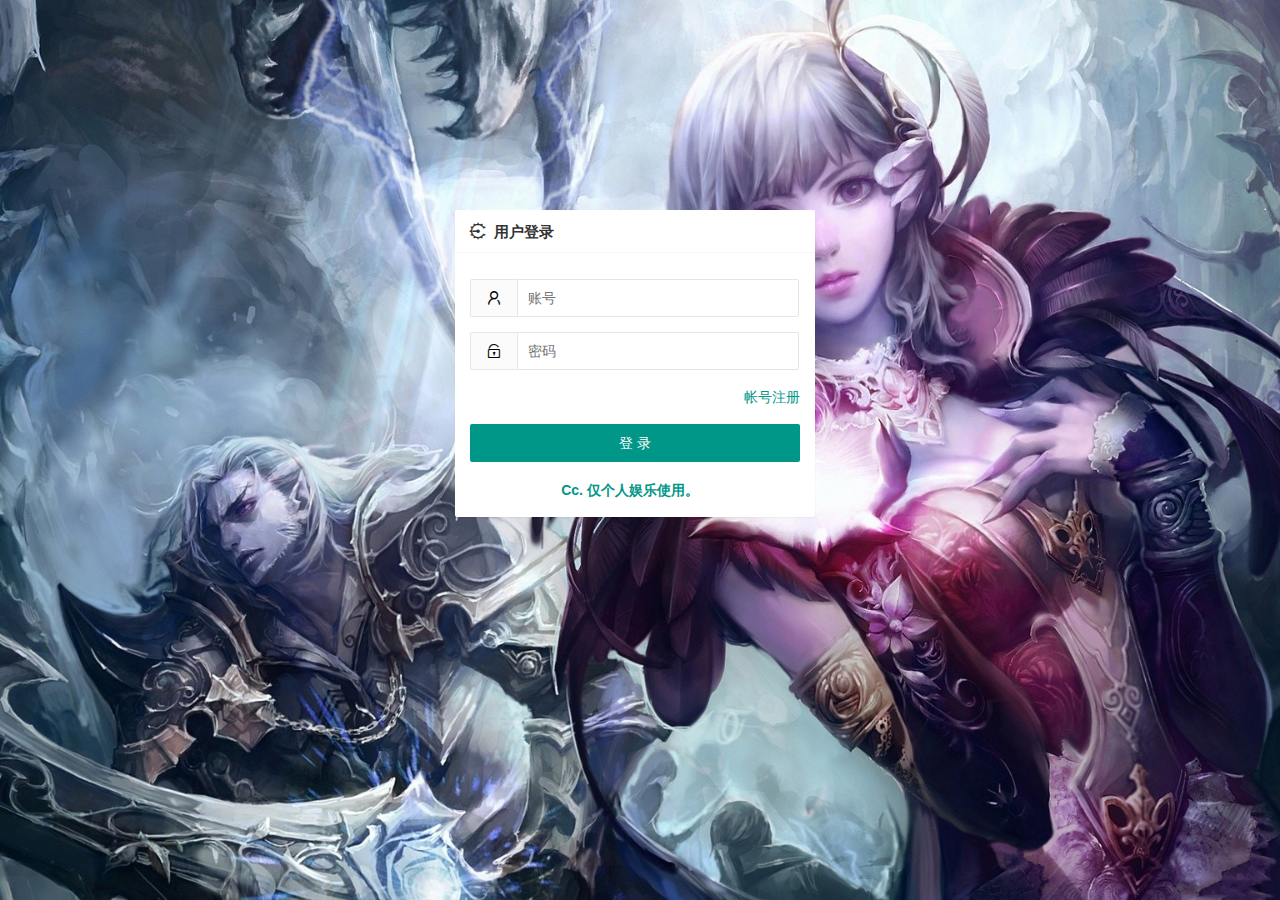
<file: src/main/resources/templates/login.html>
<!DOCTYPE html>
<html  xmlns:th="http://www.thymeleaf.org">
<head>
    <meta charset="utf-8"/>
    <meta http-equiv="X-UA-Compatible" content="IE=edge,chrome=1">
    <meta name="viewport" content="width=device-width, initial-scale=1, maximum-scale=1">
    <title>登录</title>
    <link rel="stylesheet" href="../static/assets/libs/layui/css/layui.css"/>
    <link rel="stylesheet" href="../static/assets/css/login.css?v=315">
    <link rel="stylesheet" href="../static/assets/module/admin.css?v=315">

    <script>
        if (window !== top) {
            top.location.replace(location.href);
        }
    </script>
    <style type="text/css">
        .top_header {
            height: 50%;
            background-repeat: no-repeat;

        }
    </style>
</head>
<body>
<div class="login-wrapper">
    <div style="height: 100px">

    </div>
    <div class="login-body" >
        <div class="layui-card">
            <div class="layui-card-header">
                    <i class="layui-icon layui-icon-engine" ></i>&nbsp;&nbsp;用户登录
            </div>
            <br>
            <form class="layui-card-body layui-form layui-form-pane" >
                <div class="layui-form-item">
                    <label class="layui-form-label"><i class="layui-icon layui-icon-username"></i></label>
                    <div class="layui-input-block">
                        <input name="email" type="text" placeholder="账号" class="layui-input"
                               lay-verType="tips" lay-verify="required" required/>
                    </div>
                </div>
                <div class="layui-form-item">
                    <label class="layui-form-label"><i class="layui-icon layui-icon-password"></i></label>
                    <div class="layui-input-block">
                        <input name="password" type="password" placeholder="密码" class="layui-input"
                               lay-verType="tips" lay-verify="required" required/>
                    </div>
                </div>

                <div class="layui-form-item">
                    <a id="registerUser" href="javascript:;" class="layui-link pull-right">帐号注册</a>
<!--                    <a href="javascript:;" class="layui-link pull-right">忘记密码？</a>-->
                </div>
                <div class="layui-form-item">
                    <button lay-filter="login-submit" class="layui-btn layui-btn-fluid" lay-submit>登 录</button>
                </div>
                <div class="layui-form-item login-other" style="height: 15px;text-align: center">
                    <p ><span style="font-weight: bold;color: #009688">Cc.  仅个人娱乐使用。</span></p>
                </div>
            </form>
        </div>
    </div>

    <div class="login-footer">
        <p>

        </p>
    </div>
</div>

<!-- js部分 -->
<script type="text/javascript" src="../static/assets/libs/layui/layui.js"></script>
<script type="text/javascript" src="../static/assets/js/common.js?v=315"></script>
<script>
    layui.use(['layer', 'form','admin','notice'], function () {
        var $ = layui.jquery;
        var layer = layui.layer;
        var form = layui.form;
        var notice = layui.notice;
        var admin = layui.admin;


        // 表单弹窗
        $('#registerUser').click(function () {
            parent.layui.admin.open({
                id: 'register',
                type: 2,
                title: '注册',
                shade: 0,
                area: ['360px', '287px'],
                content: getProjectUrl() + 'page/login/register.html'
            });
        });


        // 表单提交
        form.on('submit(login-submit)', function (obj) {
            // layer.msg(JSON.stringify(obj.field), {icon: 1,});
            $('login-submit').attr('disabled', 'true');
            admin.req('/login', {
                email: obj.field.email,
                password: obj.field.password
            }, function (res) {
                // alert(res.data + '-' + res.msg);
                if (res.code === SUCCESS_CODE) {
                    noticeSuccess(res.msg);
                    window.location.replace("/index");
                }  else {
                    $('login-submit').attr('disabled', 'false');
                    noticeError(res.msg);
                }
            }, 'post');
            return false;
        });

    });
</script>
</body>
</html>
</file>
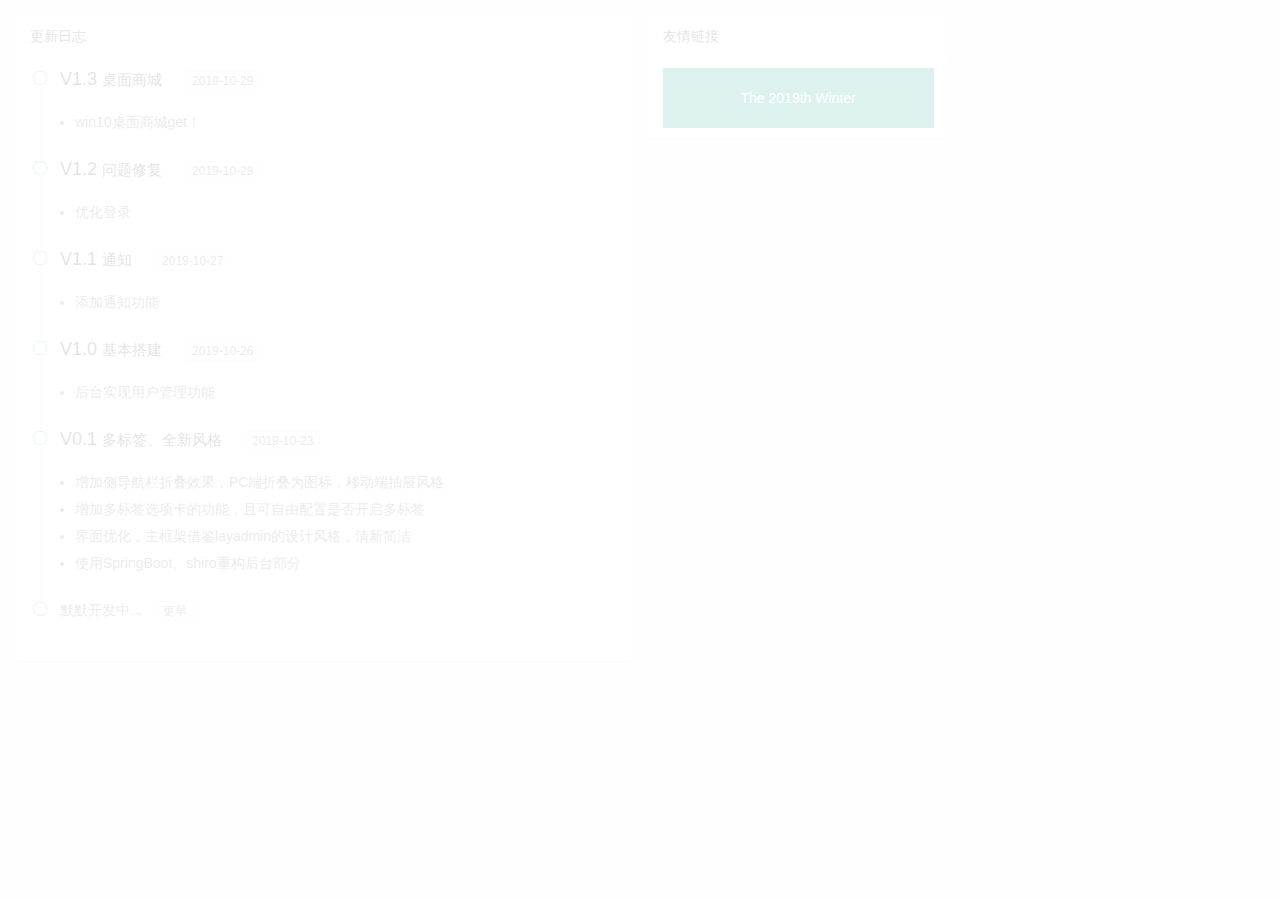
<file: src/main/resources/templates/welcome.html>
<!DOCTYPE html>
<html>
<head>
    <meta charset="utf-8"/>
    <meta http-equiv="X-UA-Compatible" content="IE=edge,chrome=1">
    <meta name="viewport" content="width=device-width, initial-scale=1, maximum-scale=1">
    <title>EasyWeb后台开发框架</title>
    <link rel="stylesheet" href="../static/assets/libs/layui/css/layui.css"/>
    <link rel="stylesheet" href="../static/assets/module/admin.css?v=315"/>

    <style>
        /** 卡片轮播图样式 */
        .admin-carousel .layui-carousel-ind {
            position: absolute;
            top: -41px;
            text-align: right;
        }

        .admin-carousel .layui-carousel-ind ul {
            background: 0 0;
        }

        .admin-carousel .layui-carousel-ind li {
            background-color: #e2e2e2;
        }

        .admin-carousel .layui-carousel-ind li.layui-this {
            background-color: #999;
        }

        /** 广告位轮播图 */
        .admin-news .layui-carousel-ind {
            height: 45px;
        }

        .admin-news a {
            display: block;
            line-height: 60px;
            text-align: center;
        }

    </style>
</head>

<body>

<!-- 加载动画 -->
<div class="page-loading">
    <div class="ball-loader">
        <span></span><span></span><span></span><span></span>
    </div>
</div>

<!-- 正文开始 -->
<div class="layui-fluid">

    <div class="layui-row layui-col-space15">
        <div class="layui-col-lg6 layui-col-md9">
            <div class="layui-card">
                <div class="layui-card-header">更新日志</div>
                <div class="layui-card-body">
                    <ul class="layui-timeline">
                        <li class="layui-timeline-item">
                            <i class="layui-icon layui-timeline-axis">&#xe63f;</i>
                            <div class="layui-timeline-content layui-text">
                                <h3 class="layui-timeline-title">
                                    V1.3
                                    <small>桌面商城</small>&emsp;
                                    <span class="layui-badge-rim">2019-10-29</span>
                                </h3>
                                <ul>
                                    <li>win10桌面商城get！</li>
                                </ul>
                            </div>
                        </li>
                        <li class="layui-timeline-item">
                            <i class="layui-icon layui-timeline-axis">&#xe63f;</i>
                            <div class="layui-timeline-content layui-text">
                                <h3 class="layui-timeline-title">
                                    V1.2
                                    <small>问题修复</small>&emsp;
                                    <span class="layui-badge-rim">2019-10-28</span>
                                </h3>
                                <ul>
                                    <li>优化登录</li>
                                </ul>
                            </div>
                        </li>
                        <li class="layui-timeline-item">
                            <i class="layui-icon layui-timeline-axis">&#xe63f;</i>
                            <div class="layui-timeline-content layui-text">
                                <h3 class="layui-timeline-title">
                                    V1.1
                                    <small>通知</small>&emsp;
                                    <span class="layui-badge-rim">2019-10-27</span>
                                </h3>
                                <ul>
                                    <li>添加通知功能</li>
                                </ul>
                            </div>
                        </li>
                        <li class="layui-timeline-item">
                            <i class="layui-icon layui-timeline-axis">&#xe63f;</i>
                            <div class="layui-timeline-content layui-text">
                                <h3 class="layui-timeline-title">
                                    V1.0
                                    <small>基本搭建</small>&emsp;
                                    <span class="layui-badge-rim">2019-10-26</span>
                                </h3>
                                <ul>
                                    <li>后台实现用户管理功能</li>
                                </ul>
                            </div>
                        </li>
                        <li class="layui-timeline-item">
                            <i class="layui-icon layui-timeline-axis">&#xe63f;</i>
                            <div class="layui-timeline-content layui-text">
                                <h3 class="layui-timeline-title">
                                    V0.1
                                    <small>多标签、全新风格</small>&emsp;
                                    <span class="layui-badge-rim">2019-10-23</span>
                                </h3>
                                <ul>
                                    <li>增加侧导航栏折叠效果，PC端折叠为图标，移动端抽屉风格</li>
                                    <li>增加多标签选项卡的功能，且可自由配置是否开启多标签</li>
                                    <li>界面优化，主框架借鉴layadmin的设计风格，清新简洁</li>
                                    <li>使用SpringBoot、shiro重构后台部分</li>
                                </ul>
                            </div>
                        </li>
                        <li class="layui-timeline-item">
                            <i class="layui-icon layui-timeline-axis">&#xe63f;</i>
                            <div class="layui-timeline-content layui-text">
                                <div class="layui-timeline-title">
                                    默默开发中...&emsp;<span class="layui-badge-rim">更早</span>
                                </div>
                            </div>
                        </li>
                    </ul>
                </div>
            </div>
        </div>

        <div class="layui-col-lg3 layui-col-md3">
            <div class="layui-card">
                <div class="layui-card-header">友情链接</div>
                <div class="layui-card-body">
                    <div class="layui-carousel admin-carousel admin-news">
                        <div carousel-item>
                            <div>
                                <a href="https://wzmoe.com" target="_blank" class="layui-bg-green">
                                    The 2019th Winter
                                </a>
                            </div>
                        </div>
                    </div>
                </div>
            </div>
        </div>
    </div>
</div>

<!-- js部分 -->
<script type="text/javascript" src="../static/assets/libs/layui/layui.js"></script>
<script type="text/javascript" src="../static/assets/js/common.js?v=315"></script>
<script>
    layui.use(['layer', 'carousel'], function () {
        var $ = layui.jquery;
        var layer = layui.layer;
        var carousel = layui.carousel;
        var device = layui.device;

        // 渲染轮播
        carousel.render({
            elem: '.layui-carousel',
            width: '100%',
            height: '60px',
            arrow: 'none',
            autoplay: true,
            trigger: device.ios || device.android ? 'click' : 'hover',
            anim: 'fade'
        });
    });
</script>
</body>

</html>
</file>
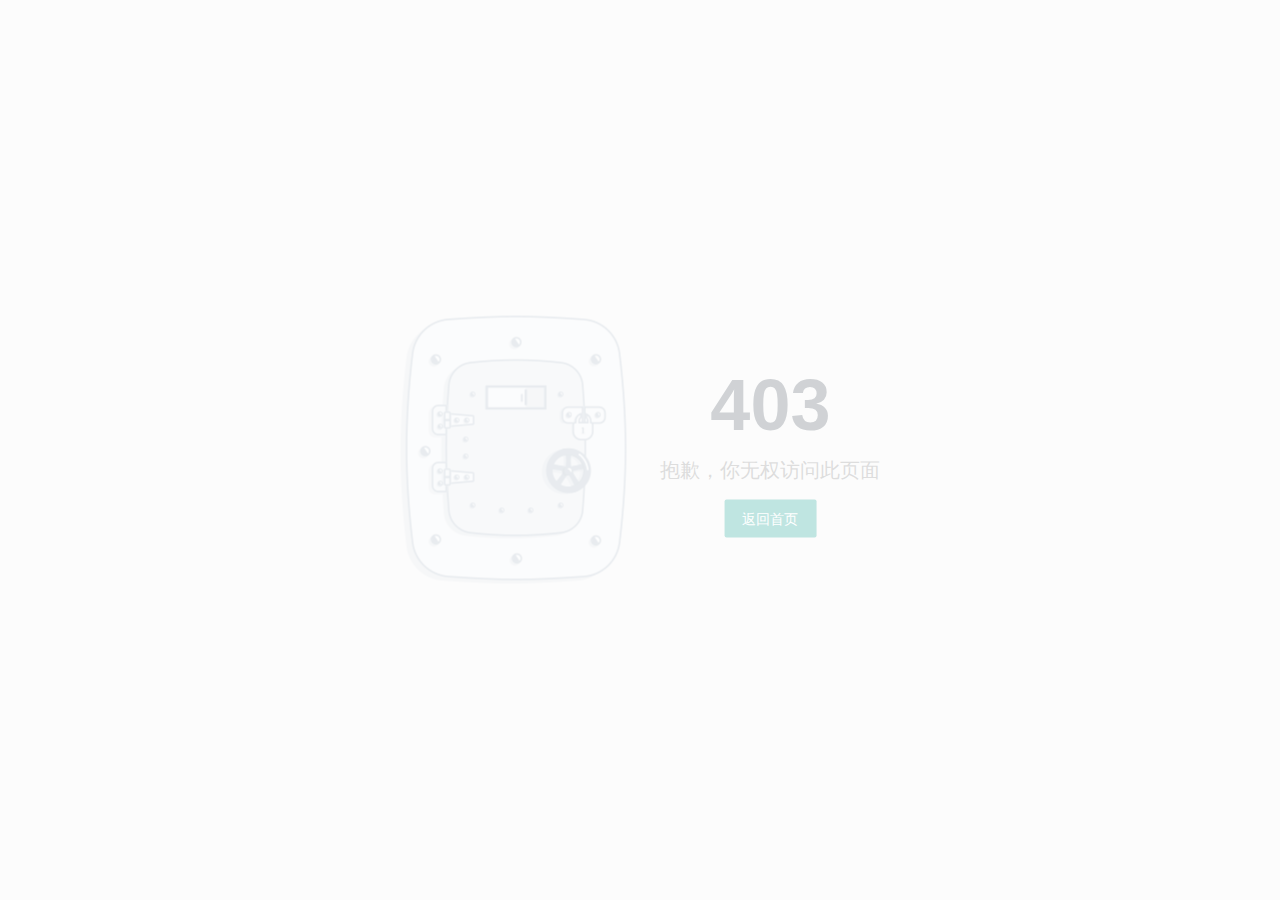
<file: src/main/resources/templates/error/error-403.html>
<!DOCTYPE html>
<html>
<head>
    <meta charset="utf-8"/>
    <meta http-equiv="X-UA-Compatible" content="IE=edge,chrome=1">
    <meta name="viewport" content="width=device-width, initial-scale=1, maximum-scale=1">
    <title>403</title>
    <link rel="stylesheet" href="../../static/assets/libs/layui/css/layui.css"/>
    <link rel="stylesheet" href="../../static/assets/module/admin.css?v=315"/>
    <link rel="stylesheet" href="../../static/assets/css/error-page.css"/>

</head>
<body>

<!-- 加载动画 -->
<div class="page-loading">
    <div class="ball-loader">
        <span></span><span></span><span></span><span></span>
    </div>
</div>

<!-- 正文开始 -->
<div class="error-page">
    <img class="error-page-img" src="../../static/assets/images/ic_403.png">
    <div class="error-page-info">
        <h1>403</h1>
        <div class="error-page-info-desc">抱歉，你无权访问此页面</div>
        <div>
            <button ew-href="/welcome" class="layui-btn">返回首页</button>
        </div>
    </div>
</div>

<!-- js部分 -->
<script type="text/javascript" src="../../static/assets/libs/layui/layui.js"></script>
<script type="text/javascript" src="../../static/assets/js/common.js?v=315"></script>
<script>
    layui.use(['admin'], function () {
        var $ = layui.jquery;
        var admin = layui.admin;

    });
</script>
</body>
</html>
</file>
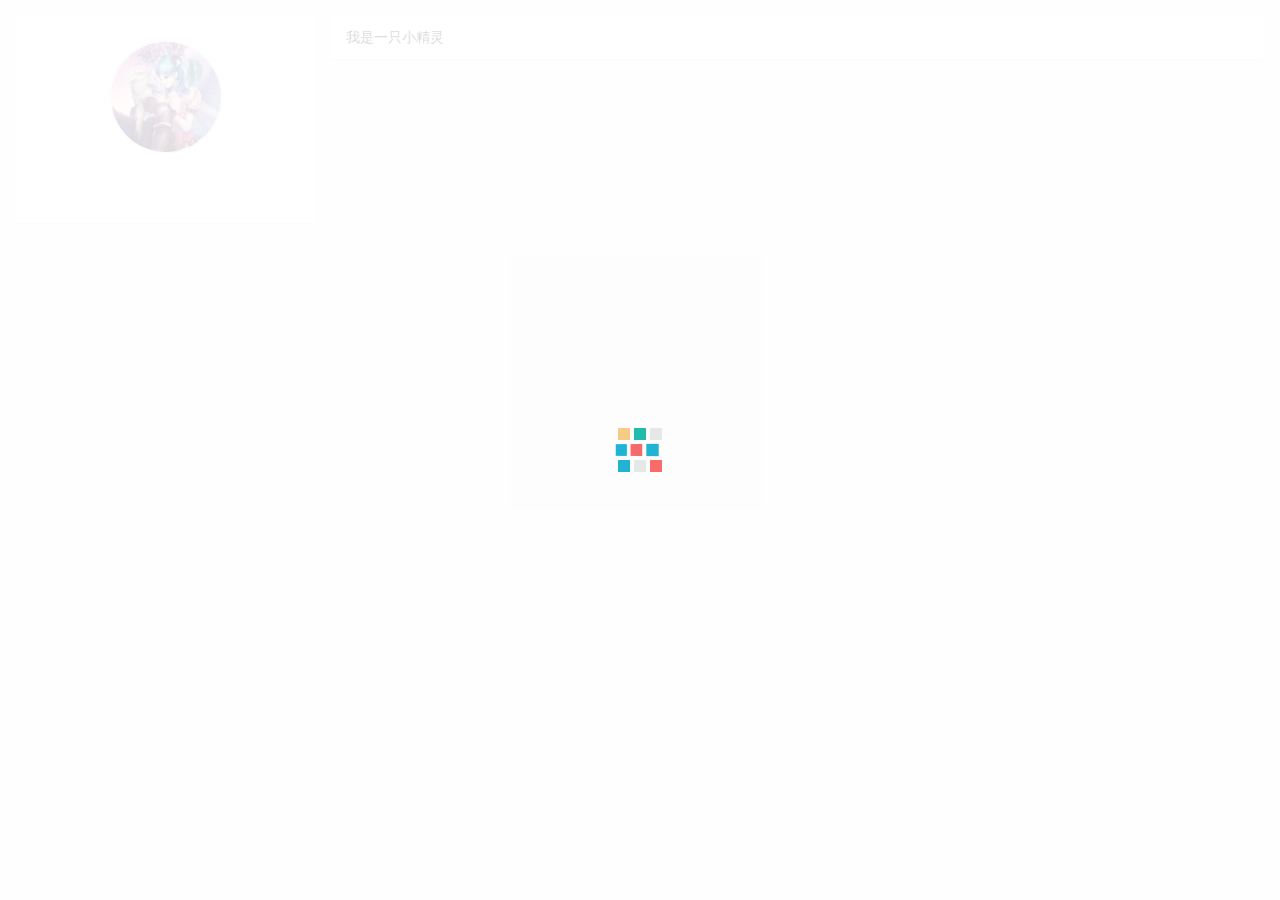
<file: src/main/resources/templates/user/userInfo.html>
<!DOCTYPE html>
<html lang="zh_CN" xmlns:th="http://www.thymeleaf.org"
      xmlns:shiro="http://www.pollix.at/thymeleaf/shiro">
<head>
    <meta charset="utf-8"/>
    <meta http-equiv="X-UA-Compatible" content="IE=edge,chrome=1">
    <meta name="viewport" content="width=device-width, initial-scale=1, maximum-scale=1">
    <title>个人中心</title>
    <link rel="stylesheet" href="../../static/assets/libs/layui/css/layui.css"/>
    <link rel="stylesheet" href="../../static/assets/module/admin.css?v=315"/>

    <style>
        .user-info-head {
            width: 110px;
            height: 110px;
            position: relative;
            display: inline-block;
            border-radius: 50%;
            border: 2px solid #eee;
        }

        .user-info-head:hover:after {
            content: '\e65d';
            position: absolute;
            left: 0;
            right: 0;
            top: 0;
            bottom: 0;
            color: #eee;
            background: rgba(0, 0, 0, 0.5);
            font-family: layui-icon;
            font-size: 24px;
            font-style: normal;
            -webkit-font-smoothing: antialiased;
            -moz-osx-font-smoothing: grayscale;
            cursor: pointer;
            line-height: 110px;
            border-radius: 50%;
        }

        .user-info-head img {
            width: 110px;
            height: 110px;
            border-radius: 50%;
        }

        .info-list-item {
            position: relative;
            padding-bottom: 8px;
        }

        .info-list-item > .layui-icon {
            position: absolute;
        }

        .info-list-item > p {
            padding-left: 30px;
        }

        .dash {
            border-bottom: 1px dashed #ccc;
            margin: 15px 0;
        }

        .bd-list-item {
            padding: 14px 0;
            border-bottom: 1px solid #e8e8e8;
            position: relative;
        }

        .bd-list-item .bd-list-item-img {
            width: 48px;
            height: 48px;
            line-height: 48px;
            margin-right: 12px;
            display: inline-block;
            vertical-align: middle;
        }

        .bd-list-item .bd-list-item-content {
            display: inline-block;
            vertical-align: middle;
        }

        .bd-list-item .bd-list-item-lable {
            margin-bottom: 4px;
            color: #333;
        }

        .bd-list-item .bd-list-item-oper {
            position: absolute;
            right: 0;
            top: 50%;
            text-decoration: none !important;
            cursor: pointer;
            transform: translateY(-50%);
        }

        .user-info-form .layui-form-item {
            margin-bottom: 25px;
        }
    </style>
</head>
<body>

<!-- 加载动画 -->
<div class="page-loading">
    <div class="rubik-loader">
        <span></span><span></span><span></span><span></span>
    </div>
</div>

<!-- 正文开始 -->
<div class="layui-fluid">
    <div class="layui-row layui-col-space15">
        <!-- 左 -->
        <div class="layui-col-sm12 layui-col-md3">
            <div class="layui-card">
                <div class="layui-card-body" style="padding: 25px;">
                    <div class="text-center layui-text">
                        <div class="user-info-head">
                            <img src="../../static/assets/images/logo.png"/>
                        </div>
                        <h2 style="padding-top: 10px;font-weight: bold;color: red" th:text="'email:'+${null==user.getEmail()?0:user.getEmail()}"></h2>
                        <h3 style="padding-top: 10px;font-weight: bold" th:text="${null==user.getNickName()?'':user.getNickName()} "></h3>
                    </div>
                    <br>
                </div>
            </div>
        </div>
        <!-- 右 -->
        <div class="layui-col-sm12 layui-col-md9">
            <div class="layui-card">
                <div class="layui-card-body">
                    我是一只小精灵
                </div>
            </div>
        </div>

    </div>
</div>

<!-- js部分 -->
<script type="text/javascript" src="../../static/assets/libs/layui/layui.js"></script>
<script type="text/javascript" src="../../static/assets/js/common.js?v=315"></script>

<script th:inline="javascript">
    layui.use(['layer', 'form', 'element', 'admin', 'notice'], function () {
        var $ = layui.jquery;
        var form = layui.form;
        var admin = layui.admin;
        var notice = layui.notice;

    });
</script>
</body>

</html>
</file>
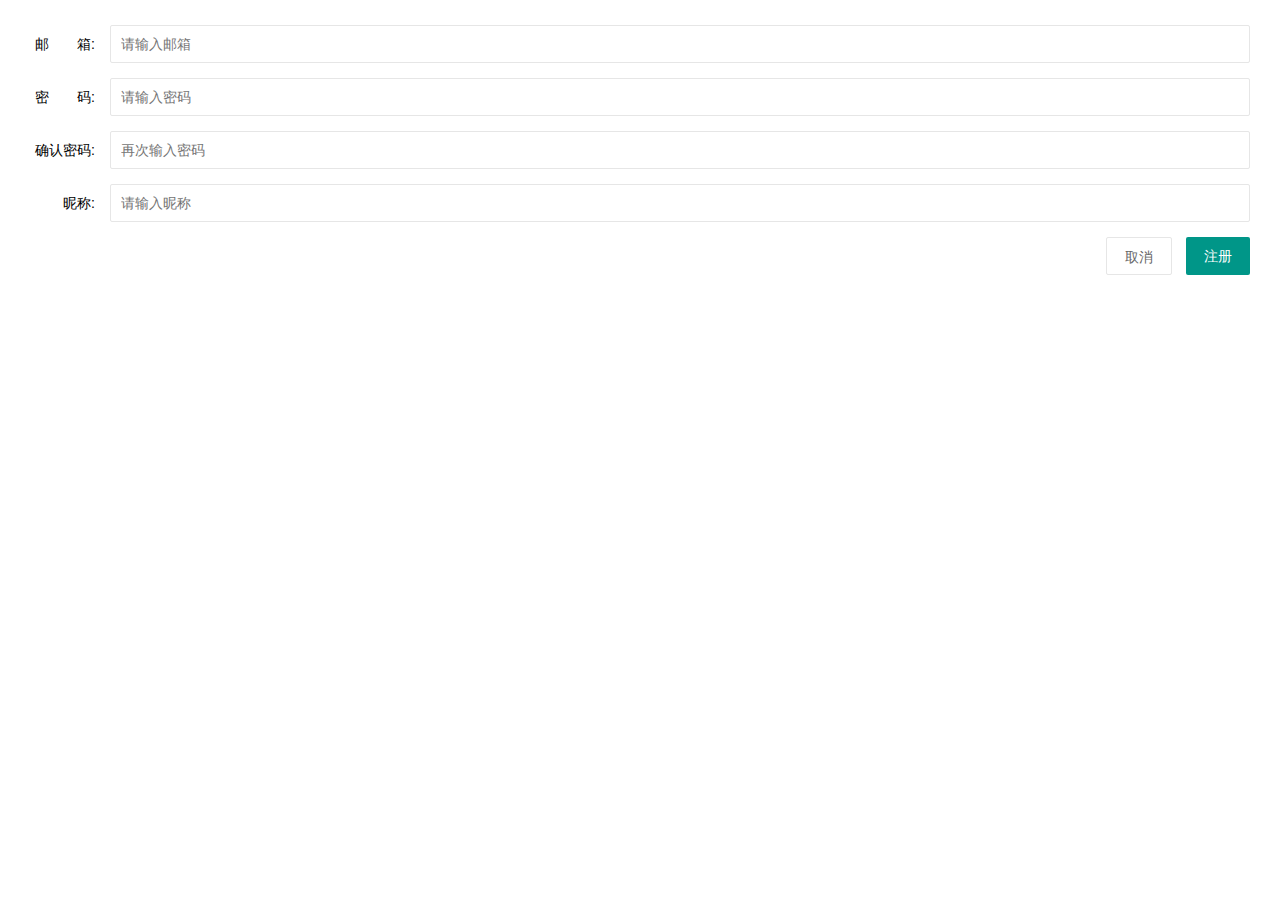
<file: src/main/resources/static/page/login/register.html>
<!DOCTYPE html>
<html class="bg-white">
<head id="registerPage">
    <meta charset="utf-8"/>
    <meta http-equiv="X-UA-Compatible" content="IE=edge,chrome=1">
    <meta name="viewport" content="width=device-width, initial-scale=1, maximum-scale=1">
    <title>注册</title>
    <link rel="stylesheet" href="../../assets/libs/layui/css/layui.css"/>
    <link rel="stylesheet" href="../../assets/module/admin.css?v=315"/>

</head>
<body>
<form class="layui-form model-form" id="register">
    <div class="layui-form-item">
        <label class="layui-form-label">邮&emsp;&emsp;箱:</label>
        <div class="layui-input-block">
            <input type="email" name="email" placeholder="请输入邮箱" class="layui-input"
                   lay-verType="tips" lay-verify="email" required/>
        </div>
    </div>
    <div class="layui-form-item">
        <label class="layui-form-label">密&emsp;&emsp;码:</label>
        <div class="layui-input-block">
            <input type="password" name="password" placeholder="请输入密码" class="layui-input"
                   lay-verType="tips" lay-verify="required|psw" required/>
        </div>
    </div>
    <div class="layui-form-item">
        <label class="layui-form-label">确认密码:</label>
        <div class="layui-input-block">
            <input type="password" name="rePsw" placeholder="再次输入密码" class="layui-input"
                   lay-verType="tips" lay-verify="required|repsw" required/>
        </div>
    </div>
    <div class="layui-form-item">
        <label class="layui-form-label">昵称:</label>
        <div class="layui-input-block">
            <input type="text" name="nickName" placeholder="请输入昵称" class="layui-input"
                   lay-verType="tips" lay-verify="required" required/>
        </div>
    </div>
    <div class="layui-form-item">
        <div class="layui-input-block text-right">
            <button class="layui-btn layui-btn-primary" type="button" ew-event="closeDialog">取消</button>
            <button class="layui-btn" lay-filter="submit-psw" lay-submit>注册</button>
        </div>
    </div>
</form>

<script type="text/javascript" src="../../assets/libs/layui/layui.js"></script>
<script type="text/javascript" src="../../assets/js/common.js?v=315"></script>
<script>
    layui.use(['layer', 'form', 'admin','notice'], function () {
        var $ = layui.jquery;
        var layer = layui.layer;
        var form = layui.form;
        var admin = layui.admin;
        var notice = layui.notice;

        admin.iframeAuto();  // 让当前iframe弹层高度适应

        // 监听提交
        form.on('submit(submit-psw)', function (data) {
            // layer.msg(JSON.stringify(data.field));
            admin.req('/register', {
                email: data.field.email,
                password: data.field.password,
                nickName:data.field.nickName
            }, function (res) {
                // alert(res.data + '-' + res.msg);
                if (res.code === SUCCESS_CODE) {
                    noticeSuccess(res.msg);
                } else {
                    $('login-submit').attr('disabled', 'false');
                    noticeError(res.msg);
                }
            }, 'post');
            return false;
        });

        // 添加表单验证方法
        form.verify({
            psw: [/^[\S]{5,12}$/, '密码必须5到12位，且不能出现空格'],
            repsw: function (t) {
                if (t !== $('#register input[name=password]').val()) {
                    return '两次密码输入不一致';
                }
            }
        });

    });
</script>
</body>
</html>
</file>
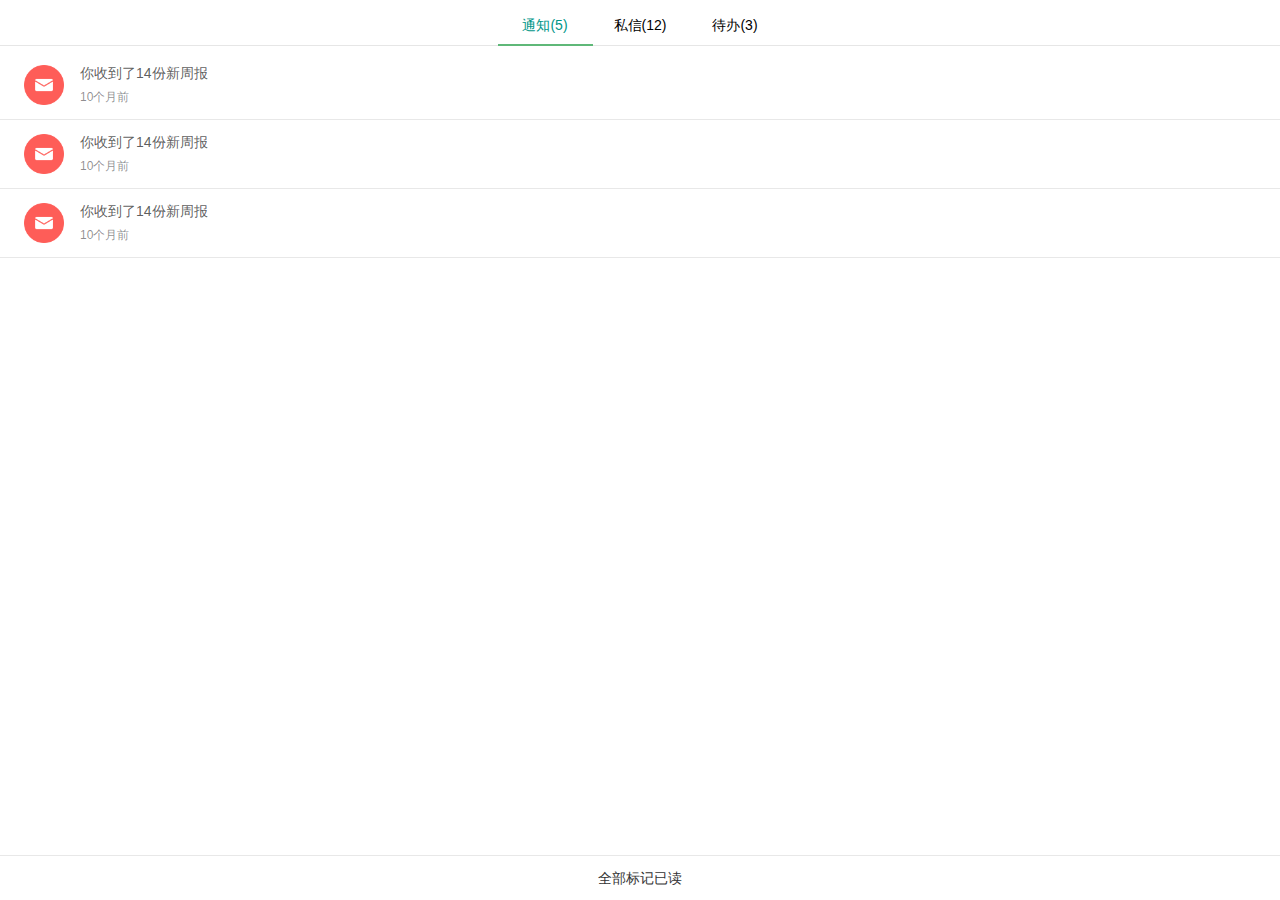
<file: src/main/resources/static/page/tpl/tpl-message.html>
<!DOCTYPE html>
<html lang="en" class="bg-white">
<head>
    <title>消息</title>
    <meta charset="utf-8"/>
    <meta http-equiv="X-UA-Compatible" content="IE=edge,chrome=1">
    <meta name="viewport" content="width=device-width, initial-scale=1, maximum-scale=1">
    <link rel="stylesheet" href="../../assets/libs/layui/css/layui.css"/>
    <link rel="stylesheet" href="../../assets/module/admin.css?v=315"/>
    <!--[if lt IE 9]>
    <script src="https://oss.maxcdn.com/html5shiv/3.7.3/html5shiv.min.js"></script>
    <script src="https://oss.maxcdn.com/respond/1.4.2/respond.min.js"></script>
    <![endif]-->
    <style>
        /** 消息列表样式 */
        .message-list {
            position: absolute;
            top: 51px;
            bottom: 44px;
            left: 0;
            right: 0;
            overflow-y: auto;
            -webkit-overflow-scrolling: touch;
        }

        .message-list-item {
            padding: 10px 24px;
            border-bottom: 1px solid #e8e8e8;
            -ms-flex-align: start;
            align-items: flex-start;
            display: flex;
            -ms-flex: 1 1;
            flex: 1 1;
        }

        .message-list-item:hover, .message-btn-clear:hover, .message-btn-more:hover {
            background: #F2F2F2;
        }

        .message-item-icon {
            width: 40px;
            height: 40px;
            margin-right: 16px;
            display: block;
            margin-top: 4px;
        }

        .message-item-right {
            display: block;
            flex: 1 0;
            line-height: 24px;
        }

        .message-item-title {
            font-size: 14px;
            color: rgba(0, 0, 0, .65);
        }

        .message-item-text {
            color: rgba(0, 0, 0, .45);
            font-size: 12px;
        }

        .pull-right {
            float: right;
        }

        .message-btn-clear, .message-btn-more {
            display: block;
            padding: 10px 5px;
            text-align: center;
            line-height: 24px;
            color: #333;
        }

        .message-btn-clear {
            position: absolute;
            bottom: 0;
            left: 0;
            background: white;
            right: 0;
            border-top: 1px solid #e8e8e8;
        }

        .message-btn-more {
            color: #666;
            font-size: 13px;
        }

        .message-list-empty {
            text-align: center;
            color: rgba(0, 0, 0, .45);
            padding: 73px 0 88px;
        }

        .message-list-empty img {
            height: 76px;
            margin-bottom: 16px;
        }

        /** //消息列表样式结束 */
    </style>
</head>
<body>
<div class="layui-tab layui-tab-brief" style="padding: 5px 0;margin: 0;">

    <ul class="layui-tab-title" style="text-align: center;">
        <li class="layui-this">通知(5)</li>
        <li>私信(12)</li>
        <li>待办(3)</li>
    </ul>

    <div class="layui-tab-content" style="padding: 5px 0;">

        <!-- tab1 -->
        <div class="layui-tab-item layui-show">

            <div class="message-list">

                <!-- 实际项目请使用后台数据循环出来 -->
                <a class="message-list-item" href="javascript:;">
                    <img class="message-item-icon" src="../../assets/images/message.png">
                    <div class="message-item-right">
                        <h2 class="message-item-title">你收到了14份新周报</h2>
                        <p class="message-item-text">10个月前</p>
                    </div>
                </a>
                <a class="message-list-item" href="javascript:;">
                    <img class="message-item-icon" src="../../assets/images/message.png">
                    <div class="message-item-right">
                        <h2 class="message-item-title">你收到了14份新周报</h2>
                        <p class="message-item-text">10个月前</p>
                    </div>
                </a>
                <a class="message-list-item" href="javascript:;">
                    <img class="message-item-icon" src="../../assets/images/message.png">
                    <div class="message-item-right">
                        <h2 class="message-item-title">你收到了14份新周报</h2>
                        <p class="message-item-text">10个月前</p>
                    </div>
                </a>

                <!-- 列表为空 -->
                <div class="message-list-empty" style="display: none;">
                    <img src="../../assets/images/img_msg_notice.png">
                    <div>没有通知</div>
                </div>

            </div>

            <a class="message-btn-clear" href="javascript:;">全部标记已读</a>

        </div>
        <!-- tab2 -->
        <div class="layui-tab-item">

            <div class="message-list">

                <a class="message-list-item" href="javascript:;">
                    <img class="message-item-icon" src="../../assets/images/head.png">
                    <div class="message-item-right">
                        <h2 class="message-item-title">xx评论了你</h2>
                        <p class="message-item-text">哈哈哈哈哈哈</p>
                        <p class="message-item-text">10个月前</p>
                    </div>
                </a>
                <a class="message-list-item" href="javascript:;">
                    <img class="message-item-icon" src="../../assets/images/head.png">
                    <div class="message-item-right">
                        <h2 class="message-item-title">xx评论了你</h2>
                        <p class="message-item-text">哈哈哈哈哈哈</p>
                        <p class="message-item-text">10个月前</p>
                    </div>
                </a>
                <a class="message-list-item" href="javascript:;">
                    <img class="message-item-icon" src="../../assets/images/head.png">
                    <div class="message-item-right">
                        <h2 class="message-item-title">xx评论了你</h2>
                        <p class="message-item-text">哈哈哈哈哈哈</p>
                        <p class="message-item-text">10个月前</p>
                    </div>
                </a>

                <a id="btn-more1" class="message-btn-more" href="javascript:;">加载更多</a>

                <!-- 列表为空 -->
                <div class="message-list-empty" style="display: none;">
                    <img src="../../assets/images/img_msg_pri.png">
                    <div>没有消息</div>
                </div>

            </div>

            <a class="message-btn-clear" href="javascript:;">清空消息</a>

        </div>

        <!-- tab3 -->
        <div class="layui-tab-item">

            <div class="message-list">

                <a class="message-list-item" href="javascript:;">
                    <div class="message-item-right">
                        <span class="layui-badge pull-right">待完成</span>
                        <h2 class="message-item-title">你收到了14份新周报</h2>
                        <p class="message-item-text">10个月前</p>
                    </div>
                </a>
                <a class="message-list-item" href="javascript:;">
                    <div class="message-item-right">
                        <span class="layui-badge layui-bg-gray pull-right">已完成</span>
                        <h2 class="message-item-title">你收到了14份新周报</h2>
                        <p class="message-item-text">10个月前</p>
                    </div>
                </a>
                <a class="message-list-item" href="javascript:;">
                    <div class="message-item-right">
                        <span class="layui-badge layui-bg-gray pull-right">已完成</span>
                        <h2 class="message-item-title">你收到了14份新周报</h2>
                        <p class="message-item-text">10个月前</p>
                    </div>
                </a>

                <!-- 列表为空 -->
                <div class="message-list-empty" style="display: none;">
                    <img src="../../assets/images/img_msg_db.png">
                    <div>没有待办</div>
                </div>

            </div>

            <a class="message-btn-clear" href="javascript:;">清空待办</a>

        </div>

    </div>
</div>

<script type="text/javascript" src="../../assets/libs/layui/layui.js"></script>
<script type="text/javascript" src="../../assets/js/common.js?v=315"></script>
<script>
    layui.use(['element'], function () {
        var $ = layui.jquery;
        var element = layui.element;

        // 加载更多按钮点击事件
        $('#btn-more1').click(function () {
            var $that = $(this);
            var str = $that.prev()[0].outerHTML;
            for (var i = 0; i < 5; i++) {
                $that.before(str);
            }
        });

        // 清空消息点击事件
        $('.message-btn-clear').click(function () {
            $(this).css('display', 'none');
            $(this).prev().find('.message-list-item').remove();
            $(this).prev().find('.message-btn-more').remove();
            $(this).prev().find('.message-list-empty').css('display', 'block');
        });
    });
</script>
</body>
</html>
</file>
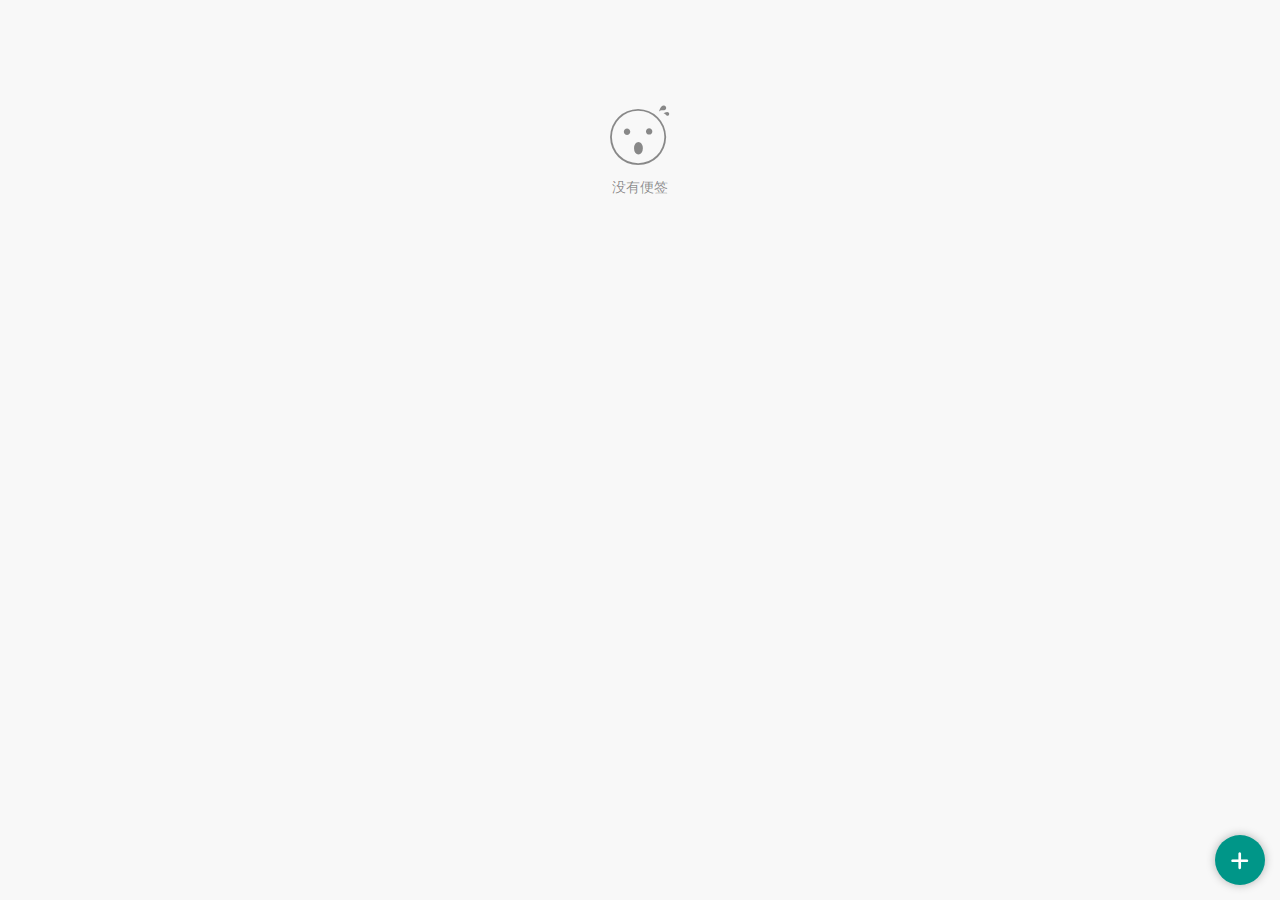
<file: src/main/resources/static/page/tpl/tpl-note.html>
<!DOCTYPE html>
<html lang="en">
<head>
    <title>便签</title>
    <meta charset="utf-8"/>
    <meta http-equiv="X-UA-Compatible" content="IE=edge,chrome=1">
    <meta name="viewport" content="width=device-width, initial-scale=1, maximum-scale=1">
    <link rel="stylesheet" href="../../assets/libs/layui/css/layui.css"/>
    <link rel="stylesheet" href="../../assets/module/admin.css?v=315"/>
    <!--[if lt IE 9]>
    <script src="https://oss.maxcdn.com/html5shiv/3.7.3/html5shiv.min.js"></script>
    <script src="https://oss.maxcdn.com/respond/1.4.2/respond.min.js"></script>
    <![endif]-->
    <style>
        html, body {
            background-color: #F8F8F8;
        }

        .note-wrapper {
            padding-left: 15px;
            padding-top: 20px;
            margin-bottom: 10px;
        }

        .note-item {
            width: 113px;
            height: 100px;
            display: inline-block;
            margin: 0 6px 15px 0;
            padding: 13px;
            border: 1px solid #dddddd;
            border-radius: 8px;
            background-color: #ffffff;
            position: relative;
            cursor: pointer;
        }

        .note-item:hover {
            background-color: #f1f1f1;
        }

        .note-item .note-item-content {
            font-size: 14px;
            color: #666666;
            height: 78px;
            overflow: hidden;
            word-wrap: break-word;
        }

        .note-item .note-item-time {
            font-size: 12px;
            color: #999999;
            margin-top: 10px;
        }

        .note-empty {
            text-align: center;
            color: rgba(0, 0, 0, .45);
            padding: 73px 0 88px;
            display: none;
        }

        .note-empty .layui-icon {
            margin-bottom: 10px;
            display: inline-block;
            font-size: 60px;
        }

        .note-item-del {
            position: absolute;
            right: 3px;
            top: 3px;
            display: none;
            color: #FF5722;
        }

        .note-item-del.show {
            display: inline-block;
        }

        .note-item-del .layui-icon {
            font-size: 22px;
        }
    </style>
</head>
<body>
<div class="note-wrapper">
</div>
<div class="note-empty">
    <i class="layui-icon layui-icon-face-surprised"></i>
    <div>没有便签</div>
</div>
<div class="btn-circle" id="btnAdd" title="添加便签"><i class="layui-icon layui-icon-add-1"></i></div>

<script type="text/javascript" src="../../assets/libs/layui/layui.js"></script>
<script type="text/javascript" src="../../assets/js/common.js?v=315"></script>
<script>
    var dataList = [];  // 标签列表

    layui.use(['layer', 'form', 'util', 'admin'], function () {
        var $ = layui.jquery;
        var layer = layui.layer;
        var util = layui.util;
        var admin = layui.admin;

        renderList();  // 渲染列表

        // 添加
        $('#btnAdd').click(function () {
            showNote();
        });

        // 显示编辑弹窗
        function showNote(object) {
            var id, content = '';
            if (object) {
                id = object.id;
                content = object.content;
            }
            top.layui.admin.open({
                id: 'layer-note-item-edt',
                title: '便签',
                type: 1,
                area: '300px',
                offset: '50px',
                shadeClose: true,
                content: '<textarea id="edtNote" placeholder="请输入内容" style="width: 260px;height: 112px;border: none;color: #666666;word-wrap: break-word;padding: 10px 20px;resize: none;">' + content + '</textarea>',
                success: function () {
                    top.layui.jquery('#edtNote').change(function () {
                        content = top.layui.jquery(this).val();
                    });
                },
                end: function () {
                    if (id != undefined) {
                        if (!content) {
                            dataList.splice(id, 1);
                            for (var i = 0; i < dataList.length; i++) {
                                dataList[i].id = i;
                            }
                        } else if (content != dataList[id].content) {
                            dataList[id].content = content;
                            dataList[id].time = util.toDateString(new Date(), 'yyyy/MM/dd HH:mm');
                        }
                    } else if (content) {
                        dataList.push({
                            id: dataList.length,
                            content: content,
                            time: util.toDateString(new Date(), 'yyyy/MM/dd HH:mm')
                        });
                    }
                    putDataList();
                    renderList();
                }
            });
        }

        // 更新缓存
        function putDataList() {
            layui.data(admin.tableName, {
                key: 'notes',
                value: dataList
            });
        }

        // 渲染列表
        function renderList() {
            $('.note-wrapper').empty();
            dataList = layui.data(admin.tableName).notes;
            if (dataList == undefined) {
                dataList = [];
            }
            for (var i = 0; i < dataList.length; i++) {
                var item = dataList[i];
                var str = '<div class="note-item" data-id="' + item.id + '">';
                str += '<div class="note-item-content">' + item.content + '</div>';
                str += '<div class="note-item-time">' + item.time + '</div>';
                str += '<span class="note-item-del"><i class="layui-icon layui-icon-close-fill"></i></span>';
                str += '</div>';
                $('.note-wrapper').prepend(str);
            }

            if (dataList.length == 0) {
                $('.note-empty').css('display', 'block');
            } else {
                $('.note-empty').css('display', 'none');
            }

            // 点击修改
            $('.note-item').click(function () {
                var position = parseInt($(this).attr('data-id'));
                showNote(dataList[position]);
            });

            // 鼠标经过显示删除按钮
            $('.note-item').mouseenter(function () {
                $(this).find('.note-item-del').addClass('show');
            });
            $('.note-item').mouseleave(function () {
                $(this).find('.note-item-del').removeClass('show');
            });

            // 点击删除
            $('.note-item-del').click(function () {
                var position = parseInt($(this).parent().attr('data-id'));
                dataList.splice(position, 1);
                for (var i = 0; i < dataList.length; i++) {
                    dataList[i].id = i;
                }
                putDataList();
                renderList();
            });
        }

    });
</script>
</body>
</html>
</file>
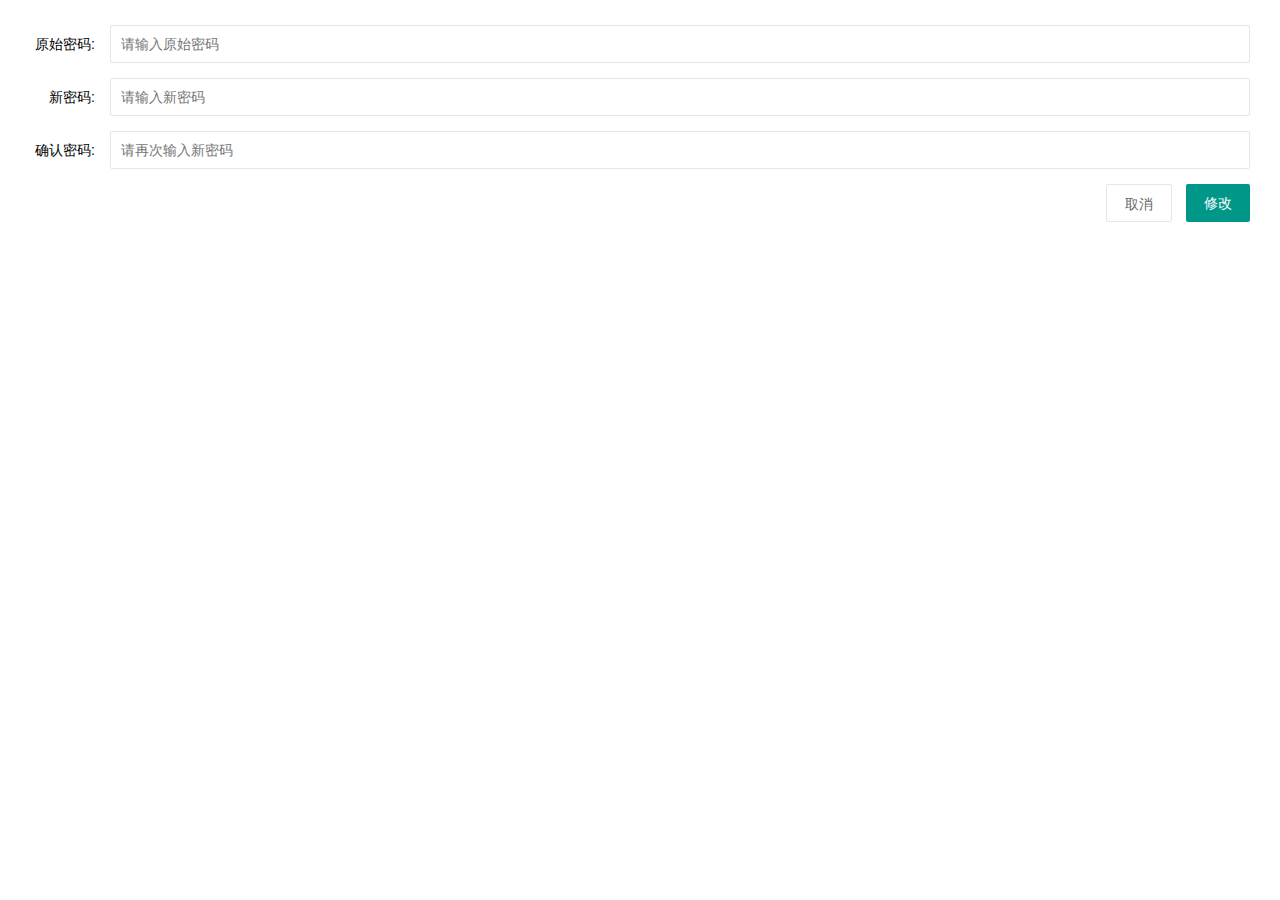
<file: src/main/resources/static/page/tpl/tpl-password.html>
<!DOCTYPE html>
<html class="bg-white">
<head>
    <meta charset="utf-8"/>
    <meta http-equiv="X-UA-Compatible" content="IE=edge,chrome=1">
    <meta name="viewport" content="width=device-width, initial-scale=1, maximum-scale=1">
    <title>修改密码</title>
    <link rel="stylesheet" href="../../assets/libs/layui/css/layui.css"/>
    <link rel="stylesheet" href="../../assets/module/admin.css?v=315"/>

</head>
<body>
<form class="layui-form model-form" id="form-psw">
    <div class="layui-form-item">
        <label class="layui-form-label">原始密码:</label>
        <div class="layui-input-block">
            <input type="password" name="oldPsw" placeholder="请输入原始密码" class="layui-input"
                   lay-verType="tips" lay-verify="required" required/>
        </div>
    </div>
    <div class="layui-form-item">
        <label class="layui-form-label">新密码:</label>
        <div class="layui-input-block">
            <input type="password" name="newPsw" placeholder="请输入新密码" class="layui-input"
                   lay-verType="tips" lay-verify="required|psw" required/>
        </div>
    </div>
    <div class="layui-form-item">
        <label class="layui-form-label">确认密码:</label>
        <div class="layui-input-block">
            <input type="password" name="rePsw" placeholder="请再次输入新密码" class="layui-input"
                   lay-verType="tips" lay-verify="required|repsw" required/>
        </div>
    </div>
    <div class="layui-form-item">
        <div class="layui-input-block text-right">
            <button class="layui-btn layui-btn-primary" type="button" ew-event="closeDialog">取消</button>
            <button class="layui-btn" lay-filter="change-psw" lay-submit>修改</button>
        </div>
    </div>
</form>

<script type="text/javascript" src="../../assets/libs/layui/layui.js"></script>
<script type="text/javascript" src="../../assets/js/common.js?v=315"></script>
<script>
    layui.use(['layer', 'form', 'admin','notice'], function () {
        var $ = layui.jquery;
        var layer = layui.layer;
        var form = layui.form;
        var admin = layui.admin;
        var notice = layui.notice;


        admin.iframeAuto();  // 让当前iframe弹层高度适应

        // 监听提交
        form.on('submit(change-psw)', function (data) {
            // layer.msg(JSON.stringify(data.field));
            admin.req('/changePsw', {
                oldPsw: data.field.oldPsw,
                newPsw: data.field.newPsw,
            }, function (res) {
                // alert(res.data + '-' + res.msg);
                if (res.code === SUCCESS_CODE) {
                    noticeSuccess(res.msg);
                } else {
                    $('change-psw').attr('disabled', 'false');
                    noticeError(res.msg);
                }
            }, 'post');
            return false;
        });

        // 添加表单验证方法
        form.verify({
            psw: [/^[\S]{5,12}$/, '密码必须5到12位，且不能出现空格'],
            repsw: function (t) {
                if (t !== $('#form-psw input[name=newPsw]').val()) {
                    return '两次密码输入不一致';
                }
            }
        });

    });
</script>
</body>
</html>
</file>
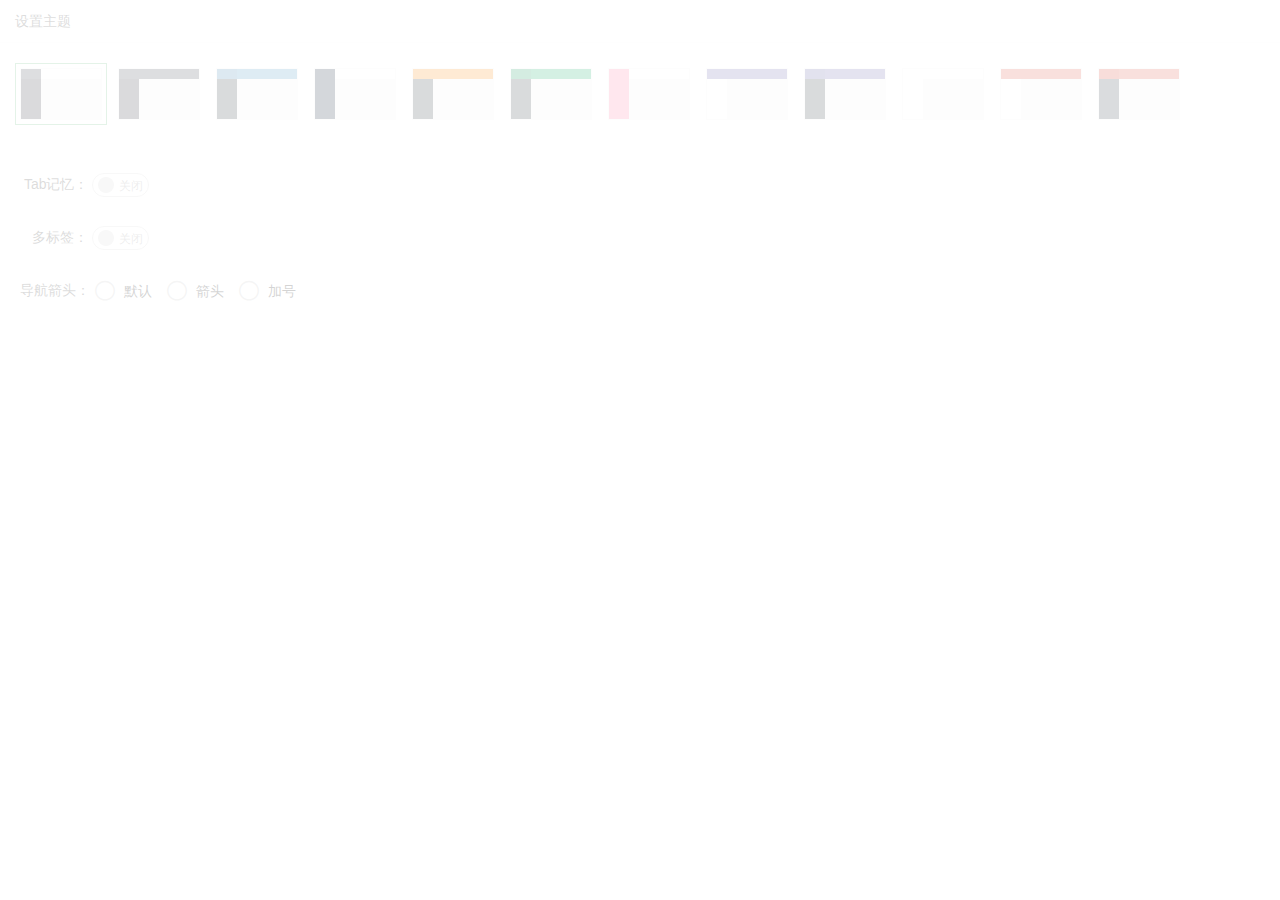
<file: src/main/resources/static/page/tpl/tpl-theme.html>
<!DOCTYPE html>
<html lang="en" class="bg-white">
<head>
    <title>设置</title>
    <meta charset="utf-8"/>
    <meta http-equiv="X-UA-Compatible" content="IE=edge,chrome=1">
    <meta name="viewport" content="width=device-width, initial-scale=1, maximum-scale=1">
    <link rel="stylesheet" href="../../assets/libs/layui/css/layui.css"/>
    <link rel="stylesheet" href="../../assets/module/admin.css?v=315"/>
    <!--[if lt IE 9]>
    <script src="https://oss.maxcdn.com/html5shiv/3.7.3/html5shiv.min.js"></script>
    <script src="https://oss.maxcdn.com/respond/1.4.2/respond.min.js"></script>
    <![endif]-->
    <style>
        body {
            overflow-x: hidden;
        }

        .layui-card-body {
            padding: 0;
        }

        .theme-div {
            padding-left: 15px;
            padding-top: 20px;
            margin-bottom: 10px;
        }

        .btnTheme {
            display: inline-block;
            margin: 0 6px 15px 0;
            padding: 4px;
            border: 1px solid #fff;
        }

        .btnTheme img {
            width: 80px;
            height: 50px;
            border: 1px solid #f2f2f2;
            background: #F2F2F2;
            cursor: pointer;
        }

        .btnTheme:hover, .btnTheme.active {
            border-color: #5FB878;
        }

        .more-menu-item {
            display: block;
            height: 50px;
            line-height: 50px;
            font-size: 16px;
            border-bottom: 1px solid #e8e8e8;
            color: #333;
            padding: 0px 25px;
            font-style: normal;
        }

        .more-menu-item:first-child {
            border-top: 1px solid #e8e8e8;
        }

        .more-menu-item:hover {
            background: #F2F2F2;
            color: #333;
        }

        .more-menu-item .layui-icon {
            padding-right: 10px;
            font-size: 18px;
        }

        .more-menu-item:after {
            content: "\e602";
            font-family: layui-icon !important;
            position: absolute;
            right: 16px;
            color: #999;
        }

        .more-menu-item.no-icon:after {
            content: "";
        }

        /** 设置表单样式 */
        .set-item-label {
            display: inline-block;
            height: 38px;
            line-height: 38px;
            padding-left: 20px;
            color: #333333;
        }

        .set-item-ctrl {
            display: inline-block;
            height: 38px;
            line-height: 38px;
        }

        .set-item-ctrl > * {
            margin: 0;
        }
    </style>
</head>
<body>

<!-- 加载动画 -->
<div class="page-loading">
    <div class="ball-loader">
        <span></span><span></span><span></span><span></span>
    </div>
</div>

<div class="layui-card-header">设置主题</div>
<div class="layui-card-body">
    <!-- 主题列表 -->
    <div class="theme-div"></div>

    <!-- 导航 -->
<!--    <div class="more-menu">
        <a class="more-menu-item" href="https://easyweb.vip/doc/" target="_blank">
            <i class="layui-icon layui-icon-read" style="font-size: 19px;"></i> 开发文档
        </a>
        <a class="more-menu-item" href="https://demo.easyweb.vip/spa" target="_blank">
            <i class="layui-icon layui-icon-tabs" style="font-size: 16px;"></i> &nbsp;spa版本
        </a>
        <a class="more-menu-item" href="https://demo.easyweb.vip/theme" target="_blank">
            <i class="layui-icon layui-icon-theme"></i> 主题生成器
        </a>
    </div>-->

    <!-- 控制开关 -->
    <div class="layui-form" style="margin: 25px 0;">
        <div class="layui-form-item">
     <!--       <label class="set-item-label">页&emsp;脚：</label>
            <div class="set-item-ctrl">
                <input id="setFooter" lay-filter="setFooter" type="checkbox" lay-skin="switch" lay-text="开启|关闭">
            </div>-->
            <label class="set-item-label"> &nbsp;Tab记忆：</label>
            <div class="set-item-ctrl">
                <input id="setTab" lay-filter="setTab" type="checkbox" lay-skin="switch" lay-text="开启|关闭">
            </div>
        </div>
        <div class="layui-form-item">
            <label class="set-item-label">&nbsp;&nbsp;&nbsp;多标签：</label>
            <div class="set-item-ctrl">
                <input id="setMoreTab" lay-filter="setMoreTab" type="checkbox" lay-skin="switch" lay-text="开启|关闭">
            </div>
<!--            <label class="set-item-label">切换刷新：</label>-->
<!--            <div class="set-item-ctrl">-->
<!--                <input id="setRefresh" lay-filter="setRefresh" type="checkbox" lay-skin="switch" lay-text="开启|关闭">-->
<!--            </div>-->
        </div>
        <div class="layui-form-item">
            <label class="set-item-label">导航箭头：</label>
            <div class="set-item-ctrl">
                <input lay-filter="navArrow" type="radio" value="" title="默认" name="navArrow">
                <input lay-filter="navArrow" type="radio" value="arrow2" title="箭头" name="navArrow">
                <input lay-filter="navArrow" type="radio" value="arrow3" title="加号" name="navArrow">
            </div>
        </div>
    </div>

</div>

<script type="text/javascript" src="../../assets/libs/layui/layui.js"></script>
<script type="text/javascript" src="../../assets/js/common.js?v=315"></script>
<script>
    layui.use(['layer', 'form', 'admin'], function () {
        var $ = layui.jquery;
        var layer = layui.layer;
        var form = layui.form;
        var admin = layui.admin;
        var leftNav = '.layui-layout-admin>.layui-side>.layui-side-scroll>.layui-nav';
        var mainTab = '.layui-body>.layui-tab[lay-filter="admin-pagetabs"]';

        var themes = [
            {title: '黑白主题', theme: 'admin'},
            {title: '黑色主题', theme: 'black'},
            {title: '蓝色主题', theme: 'blue'},
            {title: '藏青主题', theme: 'cyan'},
            {title: '黄色主题', theme: 'yellow'},
            {title: '绿色主题', theme: 'green'},
            {title: '粉红主题', theme: 'pink'},
            {title: '紫白主题', theme: 'purple-white'},
            {title: '紫色主题', theme: 'purple'},
            {title: '白色主题', theme: 'white'},
            {title: '红白主题', theme: 'red-white'},
            {title: '红色主题', theme: 'red'}
        ];
        for (var i = 0; i < themes.length; i++) {
            var str = '<div class="btnTheme" theme="theme-' + themes[i].theme + '" title="' + themes[i].title + '">';
            str += '      <img src="../../assets/module/theme/img/theme-' + themes[i].theme + '.png">';
            str += '   </div>';
            $('.theme-div').append(str)
        }

        // 切换主题
        var mTheme = layui.data(admin.tableName).theme;
        $('.btnTheme[theme=' + (mTheme ? mTheme : admin.defaultTheme) + ']').addClass('active');
        $('.btnTheme').click(function () {
            $('.btnTheme').removeClass('active');
            $(this).addClass('active');
            admin.changeTheme($(this).attr('theme'));
        });

        // 关闭/开启页脚
        var openFooter = layui.data(admin.tableName).openFooter;
        $('#setFooter').prop('checked', openFooter == undefined ? true : openFooter);
        form.on('switch(setFooter)', function (data) {
            var checked = data.elem.checked;
            layui.data(admin.tableName, {key: 'openFooter', value: checked});
            checked ? top.layui.jquery('body.layui-layout-body').removeClass('close-footer') : top.layui.jquery('body.layui-layout-body').addClass('close-footer');
        });

        // 关闭/开启Tab记忆功能
        $('#setTab').prop('checked', top.layui.index.cacheTab);
        form.on('switch(setTab)', function (data) {
            top.layui.index.setTabCache(data.elem.checked);
        });

        // 切换Tab自动刷新
        var tabAutoRefresh = layui.data(admin.tableName).tabAutoRefresh;
        $('#setRefresh').prop('checked', tabAutoRefresh == undefined ? false : tabAutoRefresh);
        form.on('switch(setRefresh)', function (data) {
            var checked = data.elem.checked;
            layui.data(admin.tableName, {key: 'tabAutoRefresh', value: checked});
            checked ? top.layui.jquery(mainTab).attr('lay-autoRefresh', 'true') : top.layui.jquery(mainTab).removeAttr('lay-autoRefresh');
        });

        // 关闭/开启多标签
        var openTab = layui.data(admin.tableName).openTab;
        $('#setMoreTab').prop('checked', openTab == undefined ? top.layui.index.pageTabs : openTab);
        form.on('switch(setMoreTab)', function (data) {
            var checked = data.elem.checked;
            layui.data(admin.tableName, {key: 'openTab', value: checked});
            admin.putTempData('indexTabs', undefined);  // 清除缓存的Tab
            top.location.reload();
        });

        // 导航小三角
        var navArrow = layui.data(admin.tableName).navArrow;
        if (navArrow == undefined) {
            var $sideNav = top.layui.jquery('.layui-side .layui-nav-tree');
            navArrow = $sideNav.hasClass('arrow2') ? 'arrow2' : $sideNav.hasClass('arrow3') ? 'arrow3' : '';
        }
        $('[name="navArrow"][value="' + (navArrow ? navArrow : '') + '"]').prop('checked', 'true');
        form.on('radio(navArrow)', function (data) {
            layui.data(admin.tableName, {key: 'navArrow', value: data.value});
            top.layui.jquery(leftNav).removeClass('arrow2 arrow3');
            data.value && top.layui.jquery(leftNav).addClass(data.value);
        });

        form.render('checkbox');
        form.render('radio');
    });
</script>
</body>
</html>
</file>
<file: src/main/resources/static/assets/libs/layui/css/layui.css>
/** layui-v2.5.5 MIT License By https://www.layui.com */
 .layui-inline,img{display:inline-block;vertical-align:middle}h1,h2,h3,h4,h5,h6{font-weight:400}.layui-edge,.layui-header,.layui-inline,.layui-main{position:relative}.layui-body,.layui-edge,.layui-elip{overflow:hidden}.layui-btn,.layui-edge,.layui-inline,img{vertical-align:middle}.layui-btn,.layui-disabled,.layui-icon,.layui-unselect{-moz-user-select:none;-webkit-user-select:none;-ms-user-select:none}.layui-elip,.layui-form-checkbox span,.layui-form-pane .layui-form-label{text-overflow:ellipsis;white-space:nowrap}.layui-breadcrumb,.layui-tree-btnGroup{visibility:hidden}blockquote,body,button,dd,div,dl,dt,form,h1,h2,h3,h4,h5,h6,input,li,ol,p,pre,td,textarea,th,ul{margin:0;padding:0;-webkit-tap-highlight-color:rgba(0,0,0,0)}a:active,a:hover{outline:0}img{border:none}li{list-style:none}table{border-collapse:collapse;border-spacing:0}h4,h5,h6{font-size:100%}button,input,optgroup,option,select,textarea{font-family:inherit;font-size:inherit;font-style:inherit;font-weight:inherit;outline:0}pre{white-space:pre-wrap;white-space:-moz-pre-wrap;white-space:-pre-wrap;white-space:-o-pre-wrap;word-wrap:break-word}body{line-height:24px;font:14px Helvetica Neue,Helvetica,PingFang SC,Tahoma,Arial,sans-serif}hr{height:1px;margin:10px 0;border:0;clear:both}a{color:#333;text-decoration:none}a:hover{color:#777}a cite{font-style:normal;*cursor:pointer}.layui-border-box,.layui-border-box *{box-sizing:border-box}.layui-box,.layui-box *{box-sizing:content-box}.layui-clear{clear:both;*zoom:1}.layui-clear:after{content:'\20';clear:both;*zoom:1;display:block;height:0}.layui-inline{*display:inline;*zoom:1}.layui-edge{display:inline-block;width:0;height:0;border-width:6px;border-style:dashed;border-color:transparent}.layui-edge-top{top:-4px;border-bottom-color:#999;border-bottom-style:solid}.layui-edge-right{border-left-color:#999;border-left-style:solid}.layui-edge-bottom{top:2px;border-top-color:#999;border-top-style:solid}.layui-edge-left{border-right-color:#999;border-right-style:solid}.layui-disabled,.layui-disabled:hover{color:#d2d2d2!important;cursor:not-allowed!important}.layui-circle{border-radius:100%}.layui-show{display:block!important}.layui-hide{display:none!important}@font-face{font-family:layui-icon;src:url(../font/iconfont.eot?v=250);src:url(../font/iconfont.eot?v=250#iefix) format('embedded-opentype'),url(../font/iconfont.woff2?v=250) format('woff2'),url(../font/iconfont.woff?v=250) format('woff'),url(../font/iconfont.ttf?v=250) format('truetype'),url(../font/iconfont.svg?v=250#layui-icon) format('svg')}.layui-icon{font-family:layui-icon!important;font-size:16px;font-style:normal;-webkit-font-smoothing:antialiased;-moz-osx-font-smoothing:grayscale}.layui-icon-reply-fill:before{content:"\e611"}.layui-icon-set-fill:before{content:"\e614"}.layui-icon-menu-fill:before{content:"\e60f"}.layui-icon-search:before{content:"\e615"}.layui-icon-share:before{content:"\e641"}.layui-icon-set-sm:before{content:"\e620"}.layui-icon-engine:before{content:"\e628"}.layui-icon-close:before{content:"\1006"}.layui-icon-close-fill:before{content:"\1007"}.layui-icon-chart-screen:before{content:"\e629"}.layui-icon-star:before{content:"\e600"}.layui-icon-circle-dot:before{content:"\e617"}.layui-icon-chat:before{content:"\e606"}.layui-icon-release:before{content:"\e609"}.layui-icon-list:before{content:"\e60a"}.layui-icon-chart:before{content:"\e62c"}.layui-icon-ok-circle:before{content:"\1005"}.layui-icon-layim-theme:before{content:"\e61b"}.layui-icon-table:before{content:"\e62d"}.layui-icon-right:before{content:"\e602"}.layui-icon-left:before{content:"\e603"}.layui-icon-cart-simple:before{content:"\e698"}.layui-icon-face-cry:before{content:"\e69c"}.layui-icon-face-smile:before{content:"\e6af"}.layui-icon-survey:before{content:"\e6b2"}.layui-icon-tree:before{content:"\e62e"}.layui-icon-upload-circle:before{content:"\e62f"}.layui-icon-add-circle:before{content:"\e61f"}.layui-icon-download-circle:before{content:"\e601"}.layui-icon-templeate-1:before{content:"\e630"}.layui-icon-util:before{content:"\e631"}.layui-icon-face-surprised:before{content:"\e664"}.layui-icon-edit:before{content:"\e642"}.layui-icon-speaker:before{content:"\e645"}.layui-icon-down:before{content:"\e61a"}.layui-icon-file:before{content:"\e621"}.layui-icon-layouts:before{content:"\e632"}.layui-icon-rate-half:before{content:"\e6c9"}.layui-icon-add-circle-fine:before{content:"\e608"}.layui-icon-prev-circle:before{content:"\e633"}.layui-icon-read:before{content:"\e705"}.layui-icon-404:before{content:"\e61c"}.layui-icon-carousel:before{content:"\e634"}.layui-icon-help:before{content:"\e607"}.layui-icon-code-circle:before{content:"\e635"}.layui-icon-water:before{content:"\e636"}.layui-icon-username:before{content:"\e66f"}.layui-icon-find-fill:before{content:"\e670"}.layui-icon-about:before{content:"\e60b"}.layui-icon-location:before{content:"\e715"}.layui-icon-up:before{content:"\e619"}.layui-icon-pause:before{content:"\e651"}.layui-icon-date:before{content:"\e637"}.layui-icon-layim-uploadfile:before{content:"\e61d"}.layui-icon-delete:before{content:"\e640"}.layui-icon-play:before{content:"\e652"}.layui-icon-top:before{content:"\e604"}.layui-icon-friends:before{content:"\e612"}.layui-icon-refresh-3:before{content:"\e9aa"}.layui-icon-ok:before{content:"\e605"}.layui-icon-layer:before{content:"\e638"}.layui-icon-face-smile-fine:before{content:"\e60c"}.layui-icon-dollar:before{content:"\e659"}.layui-icon-group:before{content:"\e613"}.layui-icon-layim-download:before{content:"\e61e"}.layui-icon-picture-fine:before{content:"\e60d"}.layui-icon-link:before{content:"\e64c"}.layui-icon-diamond:before{content:"\e735"}.layui-icon-log:before{content:"\e60e"}.layui-icon-rate-solid:before{content:"\e67a"}.layui-icon-fonts-del:before{content:"\e64f"}.layui-icon-unlink:before{content:"\e64d"}.layui-icon-fonts-clear:before{content:"\e639"}.layui-icon-triangle-r:before{content:"\e623"}.layui-icon-circle:before{content:"\e63f"}.layui-icon-radio:before{content:"\e643"}.layui-icon-align-center:before{content:"\e647"}.layui-icon-align-right:before{content:"\e648"}.layui-icon-align-left:before{content:"\e649"}.layui-icon-loading-1:before{content:"\e63e"}.layui-icon-return:before{content:"\e65c"}.layui-icon-fonts-strong:before{content:"\e62b"}.layui-icon-upload:before{content:"\e67c"}.layui-icon-dialogue:before{content:"\e63a"}.layui-icon-video:before{content:"\e6ed"}.layui-icon-headset:before{content:"\e6fc"}.layui-icon-cellphone-fine:before{content:"\e63b"}.layui-icon-add-1:before{content:"\e654"}.layui-icon-face-smile-b:before{content:"\e650"}.layui-icon-fonts-html:before{content:"\e64b"}.layui-icon-form:before{content:"\e63c"}.layui-icon-cart:before{content:"\e657"}.layui-icon-camera-fill:before{content:"\e65d"}.layui-icon-tabs:before{content:"\e62a"}.layui-icon-fonts-code:before{content:"\e64e"}.layui-icon-fire:before{content:"\e756"}.layui-icon-set:before{content:"\e716"}.layui-icon-fonts-u:before{content:"\e646"}.layui-icon-triangle-d:before{content:"\e625"}.layui-icon-tips:before{content:"\e702"}.layui-icon-picture:before{content:"\e64a"}.layui-icon-more-vertical:before{content:"\e671"}.layui-icon-flag:before{content:"\e66c"}.layui-icon-loading:before{content:"\e63d"}.layui-icon-fonts-i:before{content:"\e644"}.layui-icon-refresh-1:before{content:"\e666"}.layui-icon-rmb:before{content:"\e65e"}.layui-icon-home:before{content:"\e68e"}.layui-icon-user:before{content:"\e770"}.layui-icon-notice:before{content:"\e667"}.layui-icon-login-weibo:before{content:"\e675"}.layui-icon-voice:before{content:"\e688"}.layui-icon-upload-drag:before{content:"\e681"}.layui-icon-login-qq:before{content:"\e676"}.layui-icon-snowflake:before{content:"\e6b1"}.layui-icon-file-b:before{content:"\e655"}.layui-icon-template:before{content:"\e663"}.layui-icon-auz:before{content:"\e672"}.layui-icon-console:before{content:"\e665"}.layui-icon-app:before{content:"\e653"}.layui-icon-prev:before{content:"\e65a"}.layui-icon-website:before{content:"\e7ae"}.layui-icon-next:before{content:"\e65b"}.layui-icon-component:before{content:"\e857"}.layui-icon-more:before{content:"\e65f"}.layui-icon-login-wechat:before{content:"\e677"}.layui-icon-shrink-right:before{content:"\e668"}.layui-icon-spread-left:before{content:"\e66b"}.layui-icon-camera:before{content:"\e660"}.layui-icon-note:before{content:"\e66e"}.layui-icon-refresh:before{content:"\e669"}.layui-icon-female:before{content:"\e661"}.layui-icon-male:before{content:"\e662"}.layui-icon-password:before{content:"\e673"}.layui-icon-senior:before{content:"\e674"}.layui-icon-theme:before{content:"\e66a"}.layui-icon-tread:before{content:"\e6c5"}.layui-icon-praise:before{content:"\e6c6"}.layui-icon-star-fill:before{content:"\e658"}.layui-icon-rate:before{content:"\e67b"}.layui-icon-template-1:before{content:"\e656"}.layui-icon-vercode:before{content:"\e679"}.layui-icon-cellphone:before{content:"\e678"}.layui-icon-screen-full:before{content:"\e622"}.layui-icon-screen-restore:before{content:"\e758"}.layui-icon-cols:before{content:"\e610"}.layui-icon-export:before{content:"\e67d"}.layui-icon-print:before{content:"\e66d"}.layui-icon-slider:before{content:"\e714"}.layui-icon-addition:before{content:"\e624"}.layui-icon-subtraction:before{content:"\e67e"}.layui-icon-service:before{content:"\e626"}.layui-icon-transfer:before{content:"\e691"}.layui-main{width:1140px;margin:0 auto}.layui-header{z-index:1000;height:60px}.layui-header a:hover{transition:all .5s;-webkit-transition:all .5s}.layui-side{position:fixed;left:0;top:0;bottom:0;z-index:999;width:200px;overflow-x:hidden}.layui-side-scroll{position:relative;width:220px;height:100%;overflow-x:hidden}.layui-body{position:absolute;left:200px;right:0;top:0;bottom:0;z-index:998;width:auto;overflow-y:auto;box-sizing:border-box}.layui-layout-body{overflow:hidden}.layui-layout-admin .layui-header{background-color:#23262E}.layui-layout-admin .layui-side{top:60px;width:200px;overflow-x:hidden}.layui-layout-admin .layui-body{position:fixed;top:60px;bottom:44px}.layui-layout-admin .layui-main{width:auto;margin:0 15px}.layui-layout-admin .layui-footer{position:fixed;left:200px;right:0;bottom:0;height:44px;line-height:44px;padding:0 15px;background-color:#eee}.layui-layout-admin .layui-logo{position:absolute;left:0;top:0;width:200px;height:100%;line-height:60px;text-align:center;color:#009688;font-size:16px}.layui-layout-admin .layui-header .layui-nav{background:0 0}.layui-layout-left{position:absolute!important;left:200px;top:0}.layui-layout-right{position:absolute!important;right:0;top:0}.layui-container{position:relative;margin:0 auto;padding:0 15px;box-sizing:border-box}.layui-fluid{position:relative;margin:0 auto;padding:0 15px}.layui-row:after,.layui-row:before{content:'';display:block;clear:both}.layui-col-lg1,.layui-col-lg10,.layui-col-lg11,.layui-col-lg12,.layui-col-lg2,.layui-col-lg3,.layui-col-lg4,.layui-col-lg5,.layui-col-lg6,.layui-col-lg7,.layui-col-lg8,.layui-col-lg9,.layui-col-md1,.layui-col-md10,.layui-col-md11,.layui-col-md12,.layui-col-md2,.layui-col-md3,.layui-col-md4,.layui-col-md5,.layui-col-md6,.layui-col-md7,.layui-col-md8,.layui-col-md9,.layui-col-sm1,.layui-col-sm10,.layui-col-sm11,.layui-col-sm12,.layui-col-sm2,.layui-col-sm3,.layui-col-sm4,.layui-col-sm5,.layui-col-sm6,.layui-col-sm7,.layui-col-sm8,.layui-col-sm9,.layui-col-xs1,.layui-col-xs10,.layui-col-xs11,.layui-col-xs12,.layui-col-xs2,.layui-col-xs3,.layui-col-xs4,.layui-col-xs5,.layui-col-xs6,.layui-col-xs7,.layui-col-xs8,.layui-col-xs9{position:relative;display:block;box-sizing:border-box}.layui-col-xs1,.layui-col-xs10,.layui-col-xs11,.layui-col-xs12,.layui-col-xs2,.layui-col-xs3,.layui-col-xs4,.layui-col-xs5,.layui-col-xs6,.layui-col-xs7,.layui-col-xs8,.layui-col-xs9{float:left}.layui-col-xs1{width:8.33333333%}.layui-col-xs2{width:16.66666667%}.layui-col-xs3{width:25%}.layui-col-xs4{width:33.33333333%}.layui-col-xs5{width:41.66666667%}.layui-col-xs6{width:50%}.layui-col-xs7{width:58.33333333%}.layui-col-xs8{width:66.66666667%}.layui-col-xs9{width:75%}.layui-col-xs10{width:83.33333333%}.layui-col-xs11{width:91.66666667%}.layui-col-xs12{width:100%}.layui-col-xs-offset1{margin-left:8.33333333%}.layui-col-xs-offset2{margin-left:16.66666667%}.layui-col-xs-offset3{margin-left:25%}.layui-col-xs-offset4{margin-left:33.33333333%}.layui-col-xs-offset5{margin-left:41.66666667%}.layui-col-xs-offset6{margin-left:50%}.layui-col-xs-offset7{margin-left:58.33333333%}.layui-col-xs-offset8{margin-left:66.66666667%}.layui-col-xs-offset9{margin-left:75%}.layui-col-xs-offset10{margin-left:83.33333333%}.layui-col-xs-offset11{margin-left:91.66666667%}.layui-col-xs-offset12{margin-left:100%}@media screen and (max-width:768px){.layui-hide-xs{display:none!important}.layui-show-xs-block{display:block!important}.layui-show-xs-inline{display:inline!important}.layui-show-xs-inline-block{display:inline-block!important}}@media screen and (min-width:768px){.layui-container{width:750px}.layui-hide-sm{display:none!important}.layui-show-sm-block{display:block!important}.layui-show-sm-inline{display:inline!important}.layui-show-sm-inline-block{display:inline-block!important}.layui-col-sm1,.layui-col-sm10,.layui-col-sm11,.layui-col-sm12,.layui-col-sm2,.layui-col-sm3,.layui-col-sm4,.layui-col-sm5,.layui-col-sm6,.layui-col-sm7,.layui-col-sm8,.layui-col-sm9{float:left}.layui-col-sm1{width:8.33333333%}.layui-col-sm2{width:16.66666667%}.layui-col-sm3{width:25%}.layui-col-sm4{width:33.33333333%}.layui-col-sm5{width:41.66666667%}.layui-col-sm6{width:50%}.layui-col-sm7{width:58.33333333%}.layui-col-sm8{width:66.66666667%}.layui-col-sm9{width:75%}.layui-col-sm10{width:83.33333333%}.layui-col-sm11{width:91.66666667%}.layui-col-sm12{width:100%}.layui-col-sm-offset1{margin-left:8.33333333%}.layui-col-sm-offset2{margin-left:16.66666667%}.layui-col-sm-offset3{margin-left:25%}.layui-col-sm-offset4{margin-left:33.33333333%}.layui-col-sm-offset5{margin-left:41.66666667%}.layui-col-sm-offset6{margin-left:50%}.layui-col-sm-offset7{margin-left:58.33333333%}.layui-col-sm-offset8{margin-left:66.66666667%}.layui-col-sm-offset9{margin-left:75%}.layui-col-sm-offset10{margin-left:83.33333333%}.layui-col-sm-offset11{margin-left:91.66666667%}.layui-col-sm-offset12{margin-left:100%}}@media screen and (min-width:992px){.layui-container{width:970px}.layui-hide-md{display:none!important}.layui-show-md-block{display:block!important}.layui-show-md-inline{display:inline!important}.layui-show-md-inline-block{display:inline-block!important}.layui-col-md1,.layui-col-md10,.layui-col-md11,.layui-col-md12,.layui-col-md2,.layui-col-md3,.layui-col-md4,.layui-col-md5,.layui-col-md6,.layui-col-md7,.layui-col-md8,.layui-col-md9{float:left}.layui-col-md1{width:8.33333333%}.layui-col-md2{width:16.66666667%}.layui-col-md3{width:25%}.layui-col-md4{width:33.33333333%}.layui-col-md5{width:41.66666667%}.layui-col-md6{width:50%}.layui-col-md7{width:58.33333333%}.layui-col-md8{width:66.66666667%}.layui-col-md9{width:75%}.layui-col-md10{width:83.33333333%}.layui-col-md11{width:91.66666667%}.layui-col-md12{width:100%}.layui-col-md-offset1{margin-left:8.33333333%}.layui-col-md-offset2{margin-left:16.66666667%}.layui-col-md-offset3{margin-left:25%}.layui-col-md-offset4{margin-left:33.33333333%}.layui-col-md-offset5{margin-left:41.66666667%}.layui-col-md-offset6{margin-left:50%}.layui-col-md-offset7{margin-left:58.33333333%}.layui-col-md-offset8{margin-left:66.66666667%}.layui-col-md-offset9{margin-left:75%}.layui-col-md-offset10{margin-left:83.33333333%}.layui-col-md-offset11{margin-left:91.66666667%}.layui-col-md-offset12{margin-left:100%}}@media screen and (min-width:1200px){.layui-container{width:1170px}.layui-hide-lg{display:none!important}.layui-show-lg-block{display:block!important}.layui-show-lg-inline{display:inline!important}.layui-show-lg-inline-block{display:inline-block!important}.layui-col-lg1,.layui-col-lg10,.layui-col-lg11,.layui-col-lg12,.layui-col-lg2,.layui-col-lg3,.layui-col-lg4,.layui-col-lg5,.layui-col-lg6,.layui-col-lg7,.layui-col-lg8,.layui-col-lg9{float:left}.layui-col-lg1{width:8.33333333%}.layui-col-lg2{width:16.66666667%}.layui-col-lg3{width:25%}.layui-col-lg4{width:33.33333333%}.layui-col-lg5{width:41.66666667%}.layui-col-lg6{width:50%}.layui-col-lg7{width:58.33333333%}.layui-col-lg8{width:66.66666667%}.layui-col-lg9{width:75%}.layui-col-lg10{width:83.33333333%}.layui-col-lg11{width:91.66666667%}.layui-col-lg12{width:100%}.layui-col-lg-offset1{margin-left:8.33333333%}.layui-col-lg-offset2{margin-left:16.66666667%}.layui-col-lg-offset3{margin-left:25%}.layui-col-lg-offset4{margin-left:33.33333333%}.layui-col-lg-offset5{margin-left:41.66666667%}.layui-col-lg-offset6{margin-left:50%}.layui-col-lg-offset7{margin-left:58.33333333%}.layui-col-lg-offset8{margin-left:66.66666667%}.layui-col-lg-offset9{margin-left:75%}.layui-col-lg-offset10{margin-left:83.33333333%}.layui-col-lg-offset11{margin-left:91.66666667%}.layui-col-lg-offset12{margin-left:100%}}.layui-col-space1{margin:-.5px}.layui-col-space1>*{padding:.5px}.layui-col-space3{margin:-1.5px}.layui-col-space3>*{padding:1.5px}.layui-col-space5{margin:-2.5px}.layui-col-space5>*{padding:2.5px}.layui-col-space8{margin:-3.5px}.layui-col-space8>*{padding:3.5px}.layui-col-space10{margin:-5px}.layui-col-space10>*{padding:5px}.layui-col-space12{margin:-6px}.layui-col-space12>*{padding:6px}.layui-col-space15{margin:-7.5px}.layui-col-space15>*{padding:7.5px}.layui-col-space18{margin:-9px}.layui-col-space18>*{padding:9px}.layui-col-space20{margin:-10px}.layui-col-space20>*{padding:10px}.layui-col-space22{margin:-11px}.layui-col-space22>*{padding:11px}.layui-col-space25{margin:-12.5px}.layui-col-space25>*{padding:12.5px}.layui-col-space30{margin:-15px}.layui-col-space30>*{padding:15px}.layui-btn,.layui-input,.layui-select,.layui-textarea,.layui-upload-button{outline:0;-webkit-appearance:none;transition:all .3s;-webkit-transition:all .3s;box-sizing:border-box}.layui-elem-quote{margin-bottom:10px;padding:15px;line-height:22px;border-left:5px solid #009688;border-radius:0 2px 2px 0;background-color:#f2f2f2}.layui-quote-nm{border-style:solid;border-width:1px 1px 1px 5px;background:0 0}.layui-elem-field{margin-bottom:10px;padding:0;border-width:1px;border-style:solid}.layui-elem-field legend{margin-left:20px;padding:0 10px;font-size:20px;font-weight:300}.layui-field-title{margin:10px 0 20px;border-width:1px 0 0}.layui-field-box{padding:10px 15px}.layui-field-title .layui-field-box{padding:10px 0}.layui-progress{position:relative;height:6px;border-radius:20px;background-color:#e2e2e2}.layui-progress-bar{position:absolute;left:0;top:0;width:0;max-width:100%;height:6px;border-radius:20px;text-align:right;background-color:#5FB878;transition:all .3s;-webkit-transition:all .3s}.layui-progress-big,.layui-progress-big .layui-progress-bar{height:18px;line-height:18px}.layui-progress-text{position:relative;top:-20px;line-height:18px;font-size:12px;color:#666}.layui-progress-big .layui-progress-text{position:static;padding:0 10px;color:#fff}.layui-collapse{border-width:1px;border-style:solid;border-radius:2px}.layui-colla-content,.layui-colla-item{border-top-width:1px;border-top-style:solid}.layui-colla-item:first-child{border-top:none}.layui-colla-title{position:relative;height:42px;line-height:42px;padding:0 15px 0 35px;color:#333;background-color:#f2f2f2;cursor:pointer;font-size:14px;overflow:hidden}.layui-colla-content{display:none;padding:10px 15px;line-height:22px;color:#666}.layui-colla-icon{position:absolute;left:15px;top:0;font-size:14px}.layui-card{margin-bottom:15px;border-radius:2px;background-color:#fff;box-shadow:0 1px 2px 0 rgba(0,0,0,.05)}.layui-card:last-child{margin-bottom:0}.layui-card-header{position:relative;height:42px;line-height:42px;padding:0 15px;border-bottom:1px solid #f6f6f6;color:#333;border-radius:2px 2px 0 0;font-size:14px}.layui-bg-black,.layui-bg-blue,.layui-bg-cyan,.layui-bg-green,.layui-bg-orange,.layui-bg-red{color:#fff!important}.layui-card-body{position:relative;padding:10px 15px;line-height:24px}.layui-card-body[pad15]{padding:15px}.layui-card-body[pad20]{padding:20px}.layui-card-body .layui-table{margin:5px 0}.layui-card .layui-tab{margin:0}.layui-panel-window{position:relative;padding:15px;border-radius:0;border-top:5px solid #E6E6E6;background-color:#fff}.layui-auxiliar-moving{position:fixed;left:0;right:0;top:0;bottom:0;width:100%;height:100%;background:0 0;z-index:9999999999}.layui-form-label,.layui-form-mid,.layui-form-select,.layui-input-block,.layui-input-inline,.layui-textarea{position:relative}.layui-bg-red{background-color:#FF5722!important}.layui-bg-orange{background-color:#FFB800!important}.layui-bg-green{background-color:#009688!important}.layui-bg-cyan{background-color:#2F4056!important}.layui-bg-blue{background-color:#1E9FFF!important}.layui-bg-black{background-color:#393D49!important}.layui-bg-gray{background-color:#eee!important;color:#666!important}.layui-badge-rim,.layui-colla-content,.layui-colla-item,.layui-collapse,.layui-elem-field,.layui-form-pane .layui-form-item[pane],.layui-form-pane .layui-form-label,.layui-input,.layui-layedit,.layui-layedit-tool,.layui-quote-nm,.layui-select,.layui-tab-bar,.layui-tab-card,.layui-tab-title,.layui-tab-title .layui-this:after,.layui-textarea{border-color:#e6e6e6}.layui-timeline-item:before,hr{background-color:#e6e6e6}.layui-text{line-height:22px;font-size:14px;color:#666}.layui-text h1,.layui-text h2,.layui-text h3{font-weight:500;color:#333}.layui-text h1{font-size:30px}.layui-text h2{font-size:24px}.layui-text h3{font-size:18px}.layui-text a:not(.layui-btn){color:#01AAED}.layui-text a:not(.layui-btn):hover{text-decoration:underline}.layui-text ul{padding:5px 0 5px 15px}.layui-text ul li{margin-top:5px;list-style-type:disc}.layui-text em,.layui-word-aux{color:#999!important;padding:0 5px!important}.layui-btn{display:inline-block;height:38px;line-height:38px;padding:0 18px;background-color:#009688;color:#fff;white-space:nowrap;text-align:center;font-size:14px;border:none;border-radius:2px;cursor:pointer}.layui-btn:hover{opacity:.8;filter:alpha(opacity=80);color:#fff}.layui-btn:active{opacity:1;filter:alpha(opacity=100)}.layui-btn+.layui-btn{margin-left:10px}.layui-btn-container{font-size:0}.layui-btn-container .layui-btn{margin-right:10px;margin-bottom:10px}.layui-btn-container .layui-btn+.layui-btn{margin-left:0}.layui-table .layui-btn-container .layui-btn{margin-bottom:9px}.layui-btn-radius{border-radius:100px}.layui-btn .layui-icon{margin-right:3px;font-size:18px;vertical-align:bottom;vertical-align:middle\9}.layui-btn-primary{border:1px solid #C9C9C9;background-color:#fff;color:#555}.layui-btn-primary:hover{border-color:#009688;color:#333}.layui-btn-normal{background-color:#1E9FFF}.layui-btn-warm{background-color:#FFB800}.layui-btn-danger{background-color:#FF5722}.layui-btn-checked{background-color:#5FB878}.layui-btn-disabled,.layui-btn-disabled:active,.layui-btn-disabled:hover{border:1px solid #e6e6e6;background-color:#FBFBFB;color:#C9C9C9;cursor:not-allowed;opacity:1}.layui-btn-lg{height:44px;line-height:44px;padding:0 25px;font-size:16px}.layui-btn-sm{height:30px;line-height:30px;padding:0 10px;font-size:12px}.layui-btn-sm i{font-size:16px!important}.layui-btn-xs{height:22px;line-height:22px;padding:0 5px;font-size:12px}.layui-btn-xs i{font-size:14px!important}.layui-btn-group{display:inline-block;vertical-align:middle;font-size:0}.layui-btn-group .layui-btn{margin-left:0!important;margin-right:0!important;border-left:1px solid rgba(255,255,255,.5);border-radius:0}.layui-btn-group .layui-btn-primary{border-left:none}.layui-btn-group .layui-btn-primary:hover{border-color:#C9C9C9;color:#009688}.layui-btn-group .layui-btn:first-child{border-left:none;border-radius:2px 0 0 2px}.layui-btn-group .layui-btn-primary:first-child{border-left:1px solid #c9c9c9}.layui-btn-group .layui-btn:last-child{border-radius:0 2px 2px 0}.layui-btn-group .layui-btn+.layui-btn{margin-left:0}.layui-btn-group+.layui-btn-group{margin-left:10px}.layui-btn-fluid{width:100%}.layui-input,.layui-select,.layui-textarea{height:38px;line-height:1.3;line-height:38px\9;border-width:1px;border-style:solid;background-color:#fff;border-radius:2px}.layui-input::-webkit-input-placeholder,.layui-select::-webkit-input-placeholder,.layui-textarea::-webkit-input-placeholder{line-height:1.3}.layui-input,.layui-textarea{display:block;width:100%;padding-left:10px}.layui-input:hover,.layui-textarea:hover{border-color:#D2D2D2!important}.layui-input:focus,.layui-textarea:focus{border-color:#C9C9C9!important}.layui-textarea{min-height:100px;height:auto;line-height:20px;padding:6px 10px;resize:vertical}.layui-select{padding:0 10px}.layui-form input[type=checkbox],.layui-form input[type=radio],.layui-form select{display:none}.layui-form [lay-ignore]{display:initial}.layui-form-item{margin-bottom:15px;clear:both;*zoom:1}.layui-form-item:after{content:'\20';clear:both;*zoom:1;display:block;height:0}.layui-form-label{float:left;display:block;padding:9px 15px;width:80px;font-weight:400;line-height:20px;text-align:right}.layui-form-label-col{display:block;float:none;padding:9px 0;line-height:20px;text-align:left}.layui-form-item .layui-inline{margin-bottom:5px;margin-right:10px}.layui-input-block{margin-left:110px;min-height:36px}.layui-input-inline{display:inline-block;vertical-align:middle}.layui-form-item .layui-input-inline{float:left;width:190px;margin-right:10px}.layui-form-text .layui-input-inline{width:auto}.layui-form-mid{float:left;display:block;padding:9px 0!important;line-height:20px;margin-right:10px}.layui-form-danger+.layui-form-select .layui-input,.layui-form-danger:focus{border-color:#FF5722!important}.layui-form-select .layui-input{padding-right:30px;cursor:pointer}.layui-form-select .layui-edge{position:absolute;right:10px;top:50%;margin-top:-3px;cursor:pointer;border-width:6px;border-top-color:#c2c2c2;border-top-style:solid;transition:all .3s;-webkit-transition:all .3s}.layui-form-select dl{display:none;position:absolute;left:0;top:42px;padding:5px 0;z-index:899;min-width:100%;border:1px solid #d2d2d2;max-height:300px;overflow-y:auto;background-color:#fff;border-radius:2px;box-shadow:0 2px 4px rgba(0,0,0,.12);box-sizing:border-box}.layui-form-select dl dd,.layui-form-select dl dt{padding:0 10px;line-height:36px;white-space:nowrap;overflow:hidden;text-overflow:ellipsis}.layui-form-select dl dt{font-size:12px;color:#999}.layui-form-select dl dd{cursor:pointer}.layui-form-select dl dd:hover{background-color:#f2f2f2;-webkit-transition:.5s all;transition:.5s all}.layui-form-select .layui-select-group dd{padding-left:20px}.layui-form-select dl dd.layui-select-tips{padding-left:10px!important;color:#999}.layui-form-select dl dd.layui-this{background-color:#5FB878;color:#fff}.layui-form-checkbox,.layui-form-select dl dd.layui-disabled{background-color:#fff}.layui-form-selected dl{display:block}.layui-form-checkbox,.layui-form-checkbox *,.layui-form-switch{display:inline-block;vertical-align:middle}.layui-form-selected .layui-edge{margin-top:-9px;-webkit-transform:rotate(180deg);transform:rotate(180deg);margin-top:-3px\9}:root .layui-form-selected .layui-edge{margin-top:-9px\0/IE9}.layui-form-selectup dl{top:auto;bottom:42px}.layui-select-none{margin:5px 0;text-align:center;color:#999}.layui-select-disabled .layui-disabled{border-color:#eee!important}.layui-select-disabled .layui-edge{border-top-color:#d2d2d2}.layui-form-checkbox{position:relative;height:30px;line-height:30px;margin-right:10px;padding-right:30px;cursor:pointer;font-size:0;-webkit-transition:.1s linear;transition:.1s linear;box-sizing:border-box}.layui-form-checkbox span{padding:0 10px;height:100%;font-size:14px;border-radius:2px 0 0 2px;background-color:#d2d2d2;color:#fff;overflow:hidden}.layui-form-checkbox:hover span{background-color:#c2c2c2}.layui-form-checkbox i{position:absolute;right:0;top:0;width:30px;height:28px;border:1px solid #d2d2d2;border-left:none;border-radius:0 2px 2px 0;color:#fff;font-size:20px;text-align:center}.layui-form-checkbox:hover i{border-color:#c2c2c2;color:#c2c2c2}.layui-form-checked,.layui-form-checked:hover{border-color:#5FB878}.layui-form-checked span,.layui-form-checked:hover span{background-color:#5FB878}.layui-form-checked i,.layui-form-checked:hover i{color:#5FB878}.layui-form-item .layui-form-checkbox{margin-top:4px}.layui-form-checkbox[lay-skin=primary]{height:auto!important;line-height:normal!important;min-width:18px;min-height:18px;border:none!important;margin-right:0;padding-left:28px;padding-right:0;background:0 0}.layui-form-checkbox[lay-skin=primary] span{padding-left:0;padding-right:15px;line-height:18px;background:0 0;color:#666}.layui-form-checkbox[lay-skin=primary] i{right:auto;left:0;width:16px;height:16px;line-height:16px;border:1px solid #d2d2d2;font-size:12px;border-radius:2px;background-color:#fff;-webkit-transition:.1s linear;transition:.1s linear}.layui-form-checkbox[lay-skin=primary]:hover i{border-color:#5FB878;color:#fff}.layui-form-checked[lay-skin=primary] i{border-color:#5FB878!important;background-color:#5FB878;color:#fff}.layui-checkbox-disbaled[lay-skin=primary] span{background:0 0!important;color:#c2c2c2}.layui-checkbox-disbaled[lay-skin=primary]:hover i{border-color:#d2d2d2}.layui-form-item .layui-form-checkbox[lay-skin=primary]{margin-top:10px}.layui-form-switch{position:relative;height:22px;line-height:22px;min-width:35px;padding:0 5px;margin-top:8px;border:1px solid #d2d2d2;border-radius:20px;cursor:pointer;background-color:#fff;-webkit-transition:.1s linear;transition:.1s linear}.layui-form-switch i{position:absolute;left:5px;top:3px;width:16px;height:16px;border-radius:20px;background-color:#d2d2d2;-webkit-transition:.1s linear;transition:.1s linear}.layui-form-switch em{position:relative;top:0;width:25px;margin-left:21px;padding:0!important;text-align:center!important;color:#999!important;font-style:normal!important;font-size:12px}.layui-form-onswitch{border-color:#5FB878;background-color:#5FB878}.layui-checkbox-disbaled,.layui-checkbox-disbaled i{border-color:#e2e2e2!important}.layui-form-onswitch i{left:100%;margin-left:-21px;background-color:#fff}.layui-form-onswitch em{margin-left:5px;margin-right:21px;color:#fff!important}.layui-checkbox-disbaled span{background-color:#e2e2e2!important}.layui-checkbox-disbaled:hover i{color:#fff!important}[lay-radio]{display:none}.layui-form-radio,.layui-form-radio *{display:inline-block;vertical-align:middle}.layui-form-radio{line-height:28px;margin:6px 10px 0 0;padding-right:10px;cursor:pointer;font-size:0}.layui-form-radio *{font-size:14px}.layui-form-radio>i{margin-right:8px;font-size:22px;color:#c2c2c2}.layui-form-radio>i:hover,.layui-form-radioed>i{color:#5FB878}.layui-radio-disbaled>i{color:#e2e2e2!important}.layui-form-pane .layui-form-label{width:110px;padding:8px 15px;height:38px;line-height:20px;border-width:1px;border-style:solid;border-radius:2px 0 0 2px;text-align:center;background-color:#FBFBFB;overflow:hidden;box-sizing:border-box}.layui-form-pane .layui-input-inline{margin-left:-1px}.layui-form-pane .layui-input-block{margin-left:110px;left:-1px}.layui-form-pane .layui-input{border-radius:0 2px 2px 0}.layui-form-pane .layui-form-text .layui-form-label{float:none;width:100%;border-radius:2px;box-sizing:border-box;text-align:left}.layui-form-pane .layui-form-text .layui-input-inline{display:block;margin:0;top:-1px;clear:both}.layui-form-pane .layui-form-text .layui-input-block{margin:0;left:0;top:-1px}.layui-form-pane .layui-form-text .layui-textarea{min-height:100px;border-radius:0 0 2px 2px}.layui-form-pane .layui-form-checkbox{margin:4px 0 4px 10px}.layui-form-pane .layui-form-radio,.layui-form-pane .layui-form-switch{margin-top:6px;margin-left:10px}.layui-form-pane .layui-form-item[pane]{position:relative;border-width:1px;border-style:solid}.layui-form-pane .layui-form-item[pane] .layui-form-label{position:absolute;left:0;top:0;height:100%;border-width:0 1px 0 0}.layui-form-pane .layui-form-item[pane] .layui-input-inline{margin-left:110px}@media screen and (max-width:450px){.layui-form-item .layui-form-label{text-overflow:ellipsis;overflow:hidden;white-space:nowrap}.layui-form-item .layui-inline{display:block;margin-right:0;margin-bottom:20px;clear:both}.layui-form-item .layui-inline:after{content:'\20';clear:both;display:block;height:0}.layui-form-item .layui-input-inline{display:block;float:none;left:-3px;width:auto;margin:0 0 10px 112px}.layui-form-item .layui-input-inline+.layui-form-mid{margin-left:110px;top:-5px;padding:0}.layui-form-item .layui-form-checkbox{margin-right:5px;margin-bottom:5px}}.layui-layedit{border-width:1px;border-style:solid;border-radius:2px}.layui-layedit-tool{padding:3px 5px;border-bottom-width:1px;border-bottom-style:solid;font-size:0}.layedit-tool-fixed{position:fixed;top:0;border-top:1px solid #e2e2e2}.layui-layedit-tool .layedit-tool-mid,.layui-layedit-tool .layui-icon{display:inline-block;vertical-align:middle;text-align:center;font-size:14px}.layui-layedit-tool .layui-icon{position:relative;width:32px;height:30px;line-height:30px;margin:3px 5px;color:#777;cursor:pointer;border-radius:2px}.layui-layedit-tool .layui-icon:hover{color:#393D49}.layui-layedit-tool .layui-icon:active{color:#000}.layui-layedit-tool .layedit-tool-active{background-color:#e2e2e2;color:#000}.layui-layedit-tool .layui-disabled,.layui-layedit-tool .layui-disabled:hover{color:#d2d2d2;cursor:not-allowed}.layui-layedit-tool .layedit-tool-mid{width:1px;height:18px;margin:0 10px;background-color:#d2d2d2}.layedit-tool-html{width:50px!important;font-size:30px!important}.layedit-tool-b,.layedit-tool-code,.layedit-tool-help{font-size:16px!important}.layedit-tool-d,.layedit-tool-face,.layedit-tool-image,.layedit-tool-unlink{font-size:18px!important}.layedit-tool-image input{position:absolute;font-size:0;left:0;top:0;width:100%;height:100%;opacity:.01;filter:Alpha(opacity=1);cursor:pointer}.layui-layedit-iframe iframe{display:block;width:100%}#LAY_layedit_code{overflow:hidden}.layui-laypage{display:inline-block;*display:inline;*zoom:1;vertical-align:middle;margin:10px 0;font-size:0}.layui-laypage>a:first-child,.layui-laypage>a:first-child em{border-radius:2px 0 0 2px}.layui-laypage>a:last-child,.layui-laypage>a:last-child em{border-radius:0 2px 2px 0}.layui-laypage>:first-child{margin-left:0!important}.layui-laypage>:last-child{margin-right:0!important}.layui-laypage a,.layui-laypage button,.layui-laypage input,.layui-laypage select,.layui-laypage span{border:1px solid #e2e2e2}.layui-laypage a,.layui-laypage span{display:inline-block;*display:inline;*zoom:1;vertical-align:middle;padding:0 15px;height:28px;line-height:28px;margin:0 -1px 5px 0;background-color:#fff;color:#333;font-size:12px}.layui-flow-more a *,.layui-laypage input,.layui-table-view select[lay-ignore]{display:inline-block}.layui-laypage a:hover{color:#009688}.layui-laypage em{font-style:normal}.layui-laypage .layui-laypage-spr{color:#999;font-weight:700}.layui-laypage a{text-decoration:none}.layui-laypage .layui-laypage-curr{position:relative}.layui-laypage .layui-laypage-curr em{position:relative;color:#fff}.layui-laypage .layui-laypage-curr .layui-laypage-em{position:absolute;left:-1px;top:-1px;padding:1px;width:100%;height:100%;background-color:#009688}.layui-laypage-em{border-radius:2px}.layui-laypage-next em,.layui-laypage-prev em{font-family:Sim sun;font-size:16px}.layui-laypage .layui-laypage-count,.layui-laypage .layui-laypage-limits,.layui-laypage .layui-laypage-refresh,.layui-laypage .layui-laypage-skip{margin-left:10px;margin-right:10px;padding:0;border:none}.layui-laypage .layui-laypage-limits,.layui-laypage .layui-laypage-refresh{vertical-align:top}.layui-laypage .layui-laypage-refresh i{font-size:18px;cursor:pointer}.layui-laypage select{height:22px;padding:3px;border-radius:2px;cursor:pointer}.layui-laypage .layui-laypage-skip{height:30px;line-height:30px;color:#999}.layui-laypage button,.layui-laypage input{height:30px;line-height:30px;border-radius:2px;vertical-align:top;background-color:#fff;box-sizing:border-box}.layui-laypage input{width:40px;margin:0 10px;padding:0 3px;text-align:center}.layui-laypage input:focus,.layui-laypage select:focus{border-color:#009688!important}.layui-laypage button{margin-left:10px;padding:0 10px;cursor:pointer}.layui-table,.layui-table-view{margin:10px 0}.layui-flow-more{margin:10px 0;text-align:center;color:#999;font-size:14px}.layui-flow-more a{height:32px;line-height:32px}.layui-flow-more a *{vertical-align:top}.layui-flow-more a cite{padding:0 20px;border-radius:3px;background-color:#eee;color:#333;font-style:normal}.layui-flow-more a cite:hover{opacity:.8}.layui-flow-more a i{font-size:30px;color:#737383}.layui-table{width:100%;background-color:#fff;color:#666}.layui-table tr{transition:all .3s;-webkit-transition:all .3s}.layui-table th{text-align:left;font-weight:400}.layui-table tbody tr:hover,.layui-table thead tr,.layui-table-click,.layui-table-header,.layui-table-hover,.layui-table-mend,.layui-table-patch,.layui-table-tool,.layui-table-total,.layui-table-total tr,.layui-table[lay-even] tr:nth-child(even){background-color:#f2f2f2}.layui-table td,.layui-table th,.layui-table-col-set,.layui-table-fixed-r,.layui-table-grid-down,.layui-table-header,.layui-table-page,.layui-table-tips-main,.layui-table-tool,.layui-table-total,.layui-table-view,.layui-table[lay-skin=line],.layui-table[lay-skin=row]{border-width:1px;border-style:solid;border-color:#e6e6e6}.layui-table td,.layui-table th{position:relative;padding:9px 15px;min-height:20px;line-height:20px;font-size:14px}.layui-table[lay-skin=line] td,.layui-table[lay-skin=line] th{border-width:0 0 1px}.layui-table[lay-skin=row] td,.layui-table[lay-skin=row] th{border-width:0 1px 0 0}.layui-table[lay-skin=nob] td,.layui-table[lay-skin=nob] th{border:none}.layui-table img{max-width:100px}.layui-table[lay-size=lg] td,.layui-table[lay-size=lg] th{padding:15px 30px}.layui-table-view .layui-table[lay-size=lg] .layui-table-cell{height:40px;line-height:40px}.layui-table[lay-size=sm] td,.layui-table[lay-size=sm] th{font-size:12px;padding:5px 10px}.layui-table-view .layui-table[lay-size=sm] .layui-table-cell{height:20px;line-height:20px}.layui-table[lay-data]{display:none}.layui-table-box{position:relative;overflow:hidden}.layui-table-view .layui-table{position:relative;width:auto;margin:0}.layui-table-view .layui-table[lay-skin=line]{border-width:0 1px 0 0}.layui-table-view .layui-table[lay-skin=row]{border-width:0 0 1px}.layui-table-view .layui-table td,.layui-table-view .layui-table th{padding:5px 0;border-top:none;border-left:none}.layui-table-view .layui-table th.layui-unselect .layui-table-cell span{cursor:pointer}.layui-table-view .layui-table td{cursor:default}.layui-table-view .layui-table td[data-edit=text]{cursor:text}.layui-table-view .layui-form-checkbox[lay-skin=primary] i{width:18px;height:18px}.layui-table-view .layui-form-radio{line-height:0;padding:0}.layui-table-view .layui-form-radio>i{margin:0;font-size:20px}.layui-table-init{position:absolute;left:0;top:0;width:100%;height:100%;text-align:center;z-index:110}.layui-table-init .layui-icon{position:absolute;left:50%;top:50%;margin:-15px 0 0 -15px;font-size:30px;color:#c2c2c2}.layui-table-header{border-width:0 0 1px;overflow:hidden}.layui-table-header .layui-table{margin-bottom:-1px}.layui-table-tool .layui-inline[lay-event]{position:relative;width:26px;height:26px;padding:5px;line-height:16px;margin-right:10px;text-align:center;color:#333;border:1px solid #ccc;cursor:pointer;-webkit-transition:.5s all;transition:.5s all}.layui-table-tool .layui-inline[lay-event]:hover{border:1px solid #999}.layui-table-tool-temp{padding-right:120px}.layui-table-tool-self{position:absolute;right:17px;top:10px}.layui-table-tool .layui-table-tool-self .layui-inline[lay-event]{margin:0 0 0 10px}.layui-table-tool-panel{position:absolute;top:29px;left:-1px;padding:5px 0;min-width:150px;min-height:40px;border:1px solid #d2d2d2;text-align:left;overflow-y:auto;background-color:#fff;box-shadow:0 2px 4px rgba(0,0,0,.12)}.layui-table-cell,.layui-table-tool-panel li{overflow:hidden;text-overflow:ellipsis;white-space:nowrap}.layui-table-tool-panel li{padding:0 10px;line-height:30px;-webkit-transition:.5s all;transition:.5s all}.layui-table-tool-panel li .layui-form-checkbox[lay-skin=primary]{width:100%;padding-left:28px}.layui-table-tool-panel li:hover{background-color:#f2f2f2}.layui-table-tool-panel li .layui-form-checkbox[lay-skin=primary] i{position:absolute;left:0;top:0}.layui-table-tool-panel li .layui-form-checkbox[lay-skin=primary] span{padding:0}.layui-table-tool .layui-table-tool-self .layui-table-tool-panel{left:auto;right:-1px}.layui-table-col-set{position:absolute;right:0;top:0;width:20px;height:100%;border-width:0 0 0 1px;background-color:#fff}.layui-table-sort{width:10px;height:20px;margin-left:5px;cursor:pointer!important}.layui-table-sort .layui-edge{position:absolute;left:5px;border-width:5px}.layui-table-sort .layui-table-sort-asc{top:3px;border-top:none;border-bottom-style:solid;border-bottom-color:#b2b2b2}.layui-table-sort .layui-table-sort-asc:hover{border-bottom-color:#666}.layui-table-sort .layui-table-sort-desc{bottom:5px;border-bottom:none;border-top-style:solid;border-top-color:#b2b2b2}.layui-table-sort .layui-table-sort-desc:hover{border-top-color:#666}.layui-table-sort[lay-sort=asc] .layui-table-sort-asc{border-bottom-color:#000}.layui-table-sort[lay-sort=desc] .layui-table-sort-desc{border-top-color:#000}.layui-table-cell{height:28px;line-height:28px;padding:0 15px;position:relative;box-sizing:border-box}.layui-table-cell .layui-form-checkbox[lay-skin=primary]{top:-1px;padding:0}.layui-table-cell .layui-table-link{color:#01AAED}.laytable-cell-checkbox,.laytable-cell-numbers,.laytable-cell-radio,.laytable-cell-space{padding:0;text-align:center}.layui-table-body{position:relative;overflow:auto;margin-right:-1px;margin-bottom:-1px}.layui-table-body .layui-none{line-height:26px;padding:15px;text-align:center;color:#999}.layui-table-fixed{position:absolute;left:0;top:0;z-index:101}.layui-table-fixed .layui-table-body{overflow:hidden}.layui-table-fixed-l{box-shadow:0 -1px 8px rgba(0,0,0,.08)}.layui-table-fixed-r{left:auto;right:-1px;border-width:0 0 0 1px;box-shadow:-1px 0 8px rgba(0,0,0,.08)}.layui-table-fixed-r .layui-table-header{position:relative;overflow:visible}.layui-table-mend{position:absolute;right:-49px;top:0;height:100%;width:50px}.layui-table-tool{position:relative;z-index:890;width:100%;min-height:50px;line-height:30px;padding:10px 15px;border-width:0 0 1px}.layui-table-tool .layui-btn-container{margin-bottom:-10px}.layui-table-page,.layui-table-total{border-width:1px 0 0;margin-bottom:-1px;overflow:hidden}.layui-table-page{position:relative;width:100%;padding:7px 7px 0;height:41px;font-size:12px;white-space:nowrap}.layui-table-page>div{height:26px}.layui-table-page .layui-laypage{margin:0}.layui-table-page .layui-laypage a,.layui-table-page .layui-laypage span{height:26px;line-height:26px;margin-bottom:10px;border:none;background:0 0}.layui-table-page .layui-laypage a,.layui-table-page .layui-laypage span.layui-laypage-curr{padding:0 12px}.layui-table-page .layui-laypage span{margin-left:0;padding:0}.layui-table-page .layui-laypage .layui-laypage-prev{margin-left:-7px!important}.layui-table-page .layui-laypage .layui-laypage-curr .layui-laypage-em{left:0;top:0;padding:0}.layui-table-page .layui-laypage button,.layui-table-page .layui-laypage input{height:26px;line-height:26px}.layui-table-page .layui-laypage input{width:40px}.layui-table-page .layui-laypage button{padding:0 10px}.layui-table-page select{height:18px}.layui-table-patch .layui-table-cell{padding:0;width:30px}.layui-table-edit{position:absolute;left:0;top:0;width:100%;height:100%;padding:0 14px 1px;border-radius:0;box-shadow:1px 1px 20px rgba(0,0,0,.15)}.layui-table-edit:focus{border-color:#5FB878!important}select.layui-table-edit{padding:0 0 0 10px;border-color:#C9C9C9}.layui-table-view .layui-form-checkbox,.layui-table-view .layui-form-radio,.layui-table-view .layui-form-switch{top:0;margin:0;box-sizing:content-box}.layui-table-view .layui-form-checkbox{top:-1px;height:26px;line-height:26px}.layui-table-view .layui-form-checkbox i{height:26px}.layui-table-grid .layui-table-cell{overflow:visible}.layui-table-grid-down{position:absolute;top:0;right:0;width:26px;height:100%;padding:5px 0;border-width:0 0 0 1px;text-align:center;background-color:#fff;color:#999;cursor:pointer}.layui-table-grid-down .layui-icon{position:absolute;top:50%;left:50%;margin:-8px 0 0 -8px}.layui-table-grid-down:hover{background-color:#fbfbfb}body .layui-table-tips .layui-layer-content{background:0 0;padding:0;box-shadow:0 1px 6px rgba(0,0,0,.12)}.layui-table-tips-main{margin:-44px 0 0 -1px;max-height:150px;padding:8px 15px;font-size:14px;overflow-y:scroll;background-color:#fff;color:#666}.layui-table-tips-c{position:absolute;right:-3px;top:-13px;width:20px;height:20px;padding:3px;cursor:pointer;background-color:#666;border-radius:50%;color:#fff}.layui-table-tips-c:hover{background-color:#777}.layui-table-tips-c:before{position:relative;right:-2px}.layui-upload-file{display:none!important;opacity:.01;filter:Alpha(opacity=1)}.layui-upload-drag,.layui-upload-form,.layui-upload-wrap{display:inline-block}.layui-upload-list{margin:10px 0}.layui-upload-choose{padding:0 10px;color:#999}.layui-upload-drag{position:relative;padding:30px;border:1px dashed #e2e2e2;background-color:#fff;text-align:center;cursor:pointer;color:#999}.layui-upload-drag .layui-icon{font-size:50px;color:#009688}.layui-upload-drag[lay-over]{border-color:#009688}.layui-upload-iframe{position:absolute;width:0;height:0;border:0;visibility:hidden}.layui-upload-wrap{position:relative;vertical-align:middle}.layui-upload-wrap .layui-upload-file{display:block!important;position:absolute;left:0;top:0;z-index:10;font-size:100px;width:100%;height:100%;opacity:.01;filter:Alpha(opacity=1);cursor:pointer}.layui-transfer-active,.layui-transfer-box{display:inline-block;vertical-align:middle}.layui-transfer-box,.layui-transfer-header,.layui-transfer-search{border-width:0;border-style:solid;border-color:#e6e6e6}.layui-transfer-box{position:relative;border-width:1px;width:200px;height:360px;border-radius:2px;background-color:#fff}.layui-transfer-box .layui-form-checkbox{width:100%;margin:0!important}.layui-transfer-header{height:38px;line-height:38px;padding:0 10px;border-bottom-width:1px}.layui-transfer-search{position:relative;padding:10px;border-bottom-width:1px}.layui-transfer-search .layui-input{height:32px;padding-left:30px;font-size:12px}.layui-transfer-search .layui-icon-search{position:absolute;left:20px;top:50%;margin-top:-8px;color:#666}.layui-transfer-active{margin:0 15px}.layui-transfer-active .layui-btn{display:block;margin:0;padding:0 15px;background-color:#5FB878;border-color:#5FB878;color:#fff}.layui-transfer-active .layui-btn-disabled{background-color:#FBFBFB;border-color:#e6e6e6;color:#C9C9C9}.layui-transfer-active .layui-btn:first-child{margin-bottom:15px}.layui-transfer-active .layui-btn .layui-icon{margin:0;font-size:14px!important}.layui-transfer-data{padding:5px 0;overflow:auto}.layui-transfer-data li{height:32px;line-height:32px;padding:0 10px}.layui-transfer-data li:hover{background-color:#f2f2f2;transition:.5s all}.layui-transfer-data .layui-none{padding:15px 10px;text-align:center;color:#999}.layui-nav{position:relative;padding:0 20px;background-color:#393D49;color:#fff;border-radius:2px;font-size:0;box-sizing:border-box}.layui-nav *{font-size:14px}.layui-nav .layui-nav-item{position:relative;display:inline-block;*display:inline;*zoom:1;vertical-align:middle;line-height:60px}.layui-nav .layui-nav-item a{display:block;padding:0 20px;color:#fff;color:rgba(255,255,255,.7);transition:all .3s;-webkit-transition:all .3s}.layui-nav .layui-this:after,.layui-nav-bar,.layui-nav-tree .layui-nav-itemed:after{position:absolute;left:0;top:0;width:0;height:5px;background-color:#5FB878;transition:all .2s;-webkit-transition:all .2s}.layui-nav-bar{z-index:1000}.layui-nav .layui-nav-item a:hover,.layui-nav .layui-this a{color:#fff}.layui-nav .layui-this:after{content:'';top:auto;bottom:0;width:100%}.layui-nav-img{width:30px;height:30px;margin-right:10px;border-radius:50%}.layui-nav .layui-nav-more{content:'';width:0;height:0;border-style:solid dashed dashed;border-color:#fff transparent transparent;overflow:hidden;cursor:pointer;transition:all .2s;-webkit-transition:all .2s;position:absolute;top:50%;right:3px;margin-top:-3px;border-width:6px;border-top-color:rgba(255,255,255,.7)}.layui-nav .layui-nav-mored,.layui-nav-itemed>a .layui-nav-more{margin-top:-9px;border-style:dashed dashed solid;border-color:transparent transparent #fff}.layui-nav-child{display:none;position:absolute;left:0;top:65px;min-width:100%;line-height:36px;padding:5px 0;box-shadow:0 2px 4px rgba(0,0,0,.12);border:1px solid #d2d2d2;background-color:#fff;z-index:100;border-radius:2px;white-space:nowrap}.layui-nav .layui-nav-child a{color:#333}.layui-nav .layui-nav-child a:hover{background-color:#f2f2f2;color:#000}.layui-nav-child dd{position:relative}.layui-nav .layui-nav-child dd.layui-this a,.layui-nav-child dd.layui-this{background-color:#5FB878;color:#fff}.layui-nav-child dd.layui-this:after{display:none}.layui-nav-tree{width:200px;padding:0}.layui-nav-tree .layui-nav-item{display:block;width:100%;line-height:45px}.layui-nav-tree .layui-nav-item a{position:relative;height:45px;line-height:45px;text-overflow:ellipsis;overflow:hidden;white-space:nowrap}.layui-nav-tree .layui-nav-item a:hover{background-color:#4E5465}.layui-nav-tree .layui-nav-bar{width:5px;height:0;background-color:#009688}.layui-nav-tree .layui-nav-child dd.layui-this,.layui-nav-tree .layui-nav-child dd.layui-this a,.layui-nav-tree .layui-this,.layui-nav-tree .layui-this>a,.layui-nav-tree .layui-this>a:hover{background-color:#009688;color:#fff}.layui-nav-tree .layui-this:after{display:none}.layui-nav-itemed>a,.layui-nav-tree .layui-nav-title a,.layui-nav-tree .layui-nav-title a:hover{color:#fff!important}.layui-nav-tree .layui-nav-child{position:relative;z-index:0;top:0;border:none;box-shadow:none}.layui-nav-tree .layui-nav-child a{height:40px;line-height:40px;color:#fff;color:rgba(255,255,255,.7)}.layui-nav-tree .layui-nav-child,.layui-nav-tree .layui-nav-child a:hover{background:0 0;color:#fff}.layui-nav-tree .layui-nav-more{right:10px}.layui-nav-itemed>.layui-nav-child{display:block;padding:0;background-color:rgba(0,0,0,.3)!important}.layui-nav-itemed>.layui-nav-child>.layui-this>.layui-nav-child{display:block}.layui-nav-side{position:fixed;top:0;bottom:0;left:0;overflow-x:hidden;z-index:999}.layui-bg-blue .layui-nav-bar,.layui-bg-blue .layui-nav-itemed:after,.layui-bg-blue .layui-this:after{background-color:#93D1FF}.layui-bg-blue .layui-nav-child dd.layui-this{background-color:#1E9FFF}.layui-bg-blue .layui-nav-itemed>a,.layui-nav-tree.layui-bg-blue .layui-nav-title a,.layui-nav-tree.layui-bg-blue .layui-nav-title a:hover{background-color:#007DDB!important}.layui-breadcrumb{font-size:0}.layui-breadcrumb>*{font-size:14px}.layui-breadcrumb a{color:#999!important}.layui-breadcrumb a:hover{color:#5FB878!important}.layui-breadcrumb a cite{color:#666;font-style:normal}.layui-breadcrumb span[lay-separator]{margin:0 10px;color:#999}.layui-tab{margin:10px 0;text-align:left!important}.layui-tab[overflow]>.layui-tab-title{overflow:hidden}.layui-tab-title{position:relative;left:0;height:40px;white-space:nowrap;font-size:0;border-bottom-width:1px;border-bottom-style:solid;transition:all .2s;-webkit-transition:all .2s}.layui-tab-title li{display:inline-block;*display:inline;*zoom:1;vertical-align:middle;font-size:14px;transition:all .2s;-webkit-transition:all .2s;position:relative;line-height:40px;min-width:65px;padding:0 15px;text-align:center;cursor:pointer}.layui-tab-title li a{display:block}.layui-tab-title .layui-this{color:#000}.layui-tab-title .layui-this:after{position:absolute;left:0;top:0;content:'';width:100%;height:41px;border-width:1px;border-style:solid;border-bottom-color:#fff;border-radius:2px 2px 0 0;box-sizing:border-box;pointer-events:none}.layui-tab-bar{position:absolute;right:0;top:0;z-index:10;width:30px;height:39px;line-height:39px;border-width:1px;border-style:solid;border-radius:2px;text-align:center;background-color:#fff;cursor:pointer}.layui-tab-bar .layui-icon{position:relative;display:inline-block;top:3px;transition:all .3s;-webkit-transition:all .3s}.layui-tab-item{display:none}.layui-tab-more{padding-right:30px;height:auto!important;white-space:normal!important}.layui-tab-more li.layui-this:after{border-bottom-color:#e2e2e2;border-radius:2px}.layui-tab-more .layui-tab-bar .layui-icon{top:-2px;top:3px\9;-webkit-transform:rotate(180deg);transform:rotate(180deg)}:root .layui-tab-more .layui-tab-bar .layui-icon{top:-2px\0/IE9}.layui-tab-content{padding:10px}.layui-tab-title li .layui-tab-close{position:relative;display:inline-block;width:18px;height:18px;line-height:20px;margin-left:8px;top:1px;text-align:center;font-size:14px;color:#c2c2c2;transition:all .2s;-webkit-transition:all .2s}.layui-tab-title li .layui-tab-close:hover{border-radius:2px;background-color:#FF5722;color:#fff}.layui-tab-brief>.layui-tab-title .layui-this{color:#009688}.layui-tab-brief>.layui-tab-more li.layui-this:after,.layui-tab-brief>.layui-tab-title .layui-this:after{border:none;border-radius:0;border-bottom:2px solid #5FB878}.layui-tab-brief[overflow]>.layui-tab-title .layui-this:after{top:-1px}.layui-tab-card{border-width:1px;border-style:solid;border-radius:2px;box-shadow:0 2px 5px 0 rgba(0,0,0,.1)}.layui-tab-card>.layui-tab-title{background-color:#f2f2f2}.layui-tab-card>.layui-tab-title li{margin-right:-1px;margin-left:-1px}.layui-tab-card>.layui-tab-title .layui-this{background-color:#fff}.layui-tab-card>.layui-tab-title .layui-this:after{border-top:none;border-width:1px;border-bottom-color:#fff}.layui-tab-card>.layui-tab-title .layui-tab-bar{height:40px;line-height:40px;border-radius:0;border-top:none;border-right:none}.layui-tab-card>.layui-tab-more .layui-this{background:0 0;color:#5FB878}.layui-tab-card>.layui-tab-more .layui-this:after{border:none}.layui-timeline{padding-left:5px}.layui-timeline-item{position:relative;padding-bottom:20px}.layui-timeline-axis{position:absolute;left:-5px;top:0;z-index:10;width:20px;height:20px;line-height:20px;background-color:#fff;color:#5FB878;border-radius:50%;text-align:center;cursor:pointer}.layui-timeline-axis:hover{color:#FF5722}.layui-timeline-item:before{content:'';position:absolute;left:5px;top:0;z-index:0;width:1px;height:100%}.layui-timeline-item:last-child:before{display:none}.layui-timeline-item:first-child:before{display:block}.layui-timeline-content{padding-left:25px}.layui-timeline-title{position:relative;margin-bottom:10px}.layui-badge,.layui-badge-dot,.layui-badge-rim{position:relative;display:inline-block;padding:0 6px;font-size:12px;text-align:center;background-color:#FF5722;color:#fff;border-radius:2px}.layui-badge{height:18px;line-height:18px}.layui-badge-dot{width:8px;height:8px;padding:0;border-radius:50%}.layui-badge-rim{height:18px;line-height:18px;border-width:1px;border-style:solid;background-color:#fff;color:#666}.layui-btn .layui-badge,.layui-btn .layui-badge-dot{margin-left:5px}.layui-nav .layui-badge,.layui-nav .layui-badge-dot{position:absolute;top:50%;margin:-8px 6px 0}.layui-tab-title .layui-badge,.layui-tab-title .layui-badge-dot{left:5px;top:-2px}.layui-carousel{position:relative;left:0;top:0;background-color:#f8f8f8}.layui-carousel>[carousel-item]{position:relative;width:100%;height:100%;overflow:hidden}.layui-carousel>[carousel-item]:before{position:absolute;content:'\e63d';left:50%;top:50%;width:100px;line-height:20px;margin:-10px 0 0 -50px;text-align:center;color:#c2c2c2;font-family:layui-icon!important;font-size:30px;font-style:normal;-webkit-font-smoothing:antialiased;-moz-osx-font-smoothing:grayscale}.layui-carousel>[carousel-item]>*{display:none;position:absolute;left:0;top:0;width:100%;height:100%;background-color:#f8f8f8;transition-duration:.3s;-webkit-transition-duration:.3s}.layui-carousel-updown>*{-webkit-transition:.3s ease-in-out up;transition:.3s ease-in-out up}.layui-carousel-arrow{display:none\9;opacity:0;position:absolute;left:10px;top:50%;margin-top:-18px;width:36px;height:36px;line-height:36px;text-align:center;font-size:20px;border:0;border-radius:50%;background-color:rgba(0,0,0,.2);color:#fff;-webkit-transition-duration:.3s;transition-duration:.3s;cursor:pointer}.layui-carousel-arrow[lay-type=add]{left:auto!important;right:10px}.layui-carousel:hover .layui-carousel-arrow[lay-type=add],.layui-carousel[lay-arrow=always] .layui-carousel-arrow[lay-type=add]{right:20px}.layui-carousel[lay-arrow=always] .layui-carousel-arrow{opacity:1;left:20px}.layui-carousel[lay-arrow=none] .layui-carousel-arrow{display:none}.layui-carousel-arrow:hover,.layui-carousel-ind ul:hover{background-color:rgba(0,0,0,.35)}.layui-carousel:hover .layui-carousel-arrow{display:block\9;opacity:1;left:20px}.layui-carousel-ind{position:relative;top:-35px;width:100%;line-height:0!important;text-align:center;font-size:0}.layui-carousel[lay-indicator=outside]{margin-bottom:30px}.layui-carousel[lay-indicator=outside] .layui-carousel-ind{top:10px}.layui-carousel[lay-indicator=outside] .layui-carousel-ind ul{background-color:rgba(0,0,0,.5)}.layui-carousel[lay-indicator=none] .layui-carousel-ind{display:none}.layui-carousel-ind ul{display:inline-block;padding:5px;background-color:rgba(0,0,0,.2);border-radius:10px;-webkit-transition-duration:.3s;transition-duration:.3s}.layui-carousel-ind li{display:inline-block;width:10px;height:10px;margin:0 3px;font-size:14px;background-color:#e2e2e2;background-color:rgba(255,255,255,.5);border-radius:50%;cursor:pointer;-webkit-transition-duration:.3s;transition-duration:.3s}.layui-carousel-ind li:hover{background-color:rgba(255,255,255,.7)}.layui-carousel-ind li.layui-this{background-color:#fff}.layui-carousel>[carousel-item]>.layui-carousel-next,.layui-carousel>[carousel-item]>.layui-carousel-prev,.layui-carousel>[carousel-item]>.layui-this{display:block}.layui-carousel>[carousel-item]>.layui-this{left:0}.layui-carousel>[carousel-item]>.layui-carousel-prev{left:-100%}.layui-carousel>[carousel-item]>.layui-carousel-next{left:100%}.layui-carousel>[carousel-item]>.layui-carousel-next.layui-carousel-left,.layui-carousel>[carousel-item]>.layui-carousel-prev.layui-carousel-right{left:0}.layui-carousel>[carousel-item]>.layui-this.layui-carousel-left{left:-100%}.layui-carousel>[carousel-item]>.layui-this.layui-carousel-right{left:100%}.layui-carousel[lay-anim=updown] .layui-carousel-arrow{left:50%!important;top:20px;margin:0 0 0 -18px}.layui-carousel[lay-anim=updown]>[carousel-item]>*,.layui-carousel[lay-anim=fade]>[carousel-item]>*{left:0!important}.layui-carousel[lay-anim=updown] .layui-carousel-arrow[lay-type=add]{top:auto!important;bottom:20px}.layui-carousel[lay-anim=updown] .layui-carousel-ind{position:absolute;top:50%;right:20px;width:auto;height:auto}.layui-carousel[lay-anim=updown] .layui-carousel-ind ul{padding:3px 5px}.layui-carousel[lay-anim=updown] .layui-carousel-ind li{display:block;margin:6px 0}.layui-carousel[lay-anim=updown]>[carousel-item]>.layui-this{top:0}.layui-carousel[lay-anim=updown]>[carousel-item]>.layui-carousel-prev{top:-100%}.layui-carousel[lay-anim=updown]>[carousel-item]>.layui-carousel-next{top:100%}.layui-carousel[lay-anim=updown]>[carousel-item]>.layui-carousel-next.layui-carousel-left,.layui-carousel[lay-anim=updown]>[carousel-item]>.layui-carousel-prev.layui-carousel-right{top:0}.layui-carousel[lay-anim=updown]>[carousel-item]>.layui-this.layui-carousel-left{top:-100%}.layui-carousel[lay-anim=updown]>[carousel-item]>.layui-this.layui-carousel-right{top:100%}.layui-carousel[lay-anim=fade]>[carousel-item]>.layui-carousel-next,.layui-carousel[lay-anim=fade]>[carousel-item]>.layui-carousel-prev{opacity:0}.layui-carousel[lay-anim=fade]>[carousel-item]>.layui-carousel-next.layui-carousel-left,.layui-carousel[lay-anim=fade]>[carousel-item]>.layui-carousel-prev.layui-carousel-right{opacity:1}.layui-carousel[lay-anim=fade]>[carousel-item]>.layui-this.layui-carousel-left,.layui-carousel[lay-anim=fade]>[carousel-item]>.layui-this.layui-carousel-right{opacity:0}.layui-fixbar{position:fixed;right:15px;bottom:15px;z-index:999999}.layui-fixbar li{width:50px;height:50px;line-height:50px;margin-bottom:1px;text-align:center;cursor:pointer;font-size:30px;background-color:#9F9F9F;color:#fff;border-radius:2px;opacity:.95}.layui-fixbar li:hover{opacity:.85}.layui-fixbar li:active{opacity:1}.layui-fixbar .layui-fixbar-top{display:none;font-size:40px}body .layui-util-face{border:none;background:0 0}body .layui-util-face .layui-layer-content{padding:0;background-color:#fff;color:#666;box-shadow:none}.layui-util-face .layui-layer-TipsG{display:none}.layui-util-face ul{position:relative;width:372px;padding:10px;border:1px solid #D9D9D9;background-color:#fff;box-shadow:0 0 20px rgba(0,0,0,.2)}.layui-util-face ul li{cursor:pointer;float:left;border:1px solid #e8e8e8;height:22px;width:26px;overflow:hidden;margin:-1px 0 0 -1px;padding:4px 2px;text-align:center}.layui-util-face ul li:hover{position:relative;z-index:2;border:1px solid #eb7350;background:#fff9ec}.layui-code{position:relative;margin:10px 0;padding:15px;line-height:20px;border:1px solid #ddd;border-left-width:6px;background-color:#F2F2F2;color:#333;font-family:Courier New;font-size:12px}.layui-rate,.layui-rate *{display:inline-block;vertical-align:middle}.layui-rate{padding:10px 5px 10px 0;font-size:0}.layui-rate li i.layui-icon{font-size:20px;color:#FFB800;margin-right:5px;transition:all .3s;-webkit-transition:all .3s}.layui-rate li i:hover{cursor:pointer;transform:scale(1.12);-webkit-transform:scale(1.12)}.layui-rate[readonly] li i:hover{cursor:default;transform:scale(1)}.layui-colorpicker{width:26px;height:26px;border:1px solid #e6e6e6;padding:5px;border-radius:2px;line-height:24px;display:inline-block;cursor:pointer;transition:all .3s;-webkit-transition:all .3s}.layui-colorpicker:hover{border-color:#d2d2d2}.layui-colorpicker.layui-colorpicker-lg{width:34px;height:34px;line-height:32px}.layui-colorpicker.layui-colorpicker-sm{width:24px;height:24px;line-height:22px}.layui-colorpicker.layui-colorpicker-xs{width:22px;height:22px;line-height:20px}.layui-colorpicker-trigger-bgcolor{display:block;background:url([data-uri]);border-radius:2px}.layui-colorpicker-trigger-span{display:block;height:100%;box-sizing:border-box;border:1px solid rgba(0,0,0,.15);border-radius:2px;text-align:center}.layui-colorpicker-trigger-i{display:inline-block;color:#FFF;font-size:12px}.layui-colorpicker-trigger-i.layui-icon-close{color:#999}.layui-colorpicker-main{position:absolute;z-index:66666666;width:280px;padding:7px;background:#FFF;border:1px solid #d2d2d2;border-radius:2px;box-shadow:0 2px 4px rgba(0,0,0,.12)}.layui-colorpicker-main-wrapper{height:180px;position:relative}.layui-colorpicker-basis{width:260px;height:100%;position:relative}.layui-colorpicker-basis-white{width:100%;height:100%;position:absolute;top:0;left:0;background:linear-gradient(90deg,#FFF,hsla(0,0%,100%,0))}.layui-colorpicker-basis-black{width:100%;height:100%;position:absolute;top:0;left:0;background:linear-gradient(0deg,#000,transparent)}.layui-colorpicker-basis-cursor{width:10px;height:10px;border:1px solid #FFF;border-radius:50%;position:absolute;top:-3px;right:-3px;cursor:pointer}.layui-colorpicker-side{position:absolute;top:0;right:0;width:12px;height:100%;background:linear-gradient(red,#FF0,#0F0,#0FF,#00F,#F0F,red)}.layui-colorpicker-side-slider{width:100%;height:5px;box-shadow:0 0 1px #888;box-sizing:border-box;background:#FFF;border-radius:1px;border:1px solid #f0f0f0;cursor:pointer;position:absolute;left:0}.layui-colorpicker-main-alpha{display:none;height:12px;margin-top:7px;background:url([data-uri])}.layui-colorpicker-alpha-bgcolor{height:100%;position:relative}.layui-colorpicker-alpha-slider{width:5px;height:100%;box-shadow:0 0 1px #888;box-sizing:border-box;background:#FFF;border-radius:1px;border:1px solid #f0f0f0;cursor:pointer;position:absolute;top:0}.layui-colorpicker-main-pre{padding-top:7px;font-size:0}.layui-colorpicker-pre{width:20px;height:20px;border-radius:2px;display:inline-block;margin-left:6px;margin-bottom:7px;cursor:pointer}.layui-colorpicker-pre:nth-child(11n+1){margin-left:0}.layui-colorpicker-pre-isalpha{background:url([data-uri])}.layui-colorpicker-pre.layui-this{box-shadow:0 0 3px 2px rgba(0,0,0,.15)}.layui-colorpicker-pre>div{height:100%;border-radius:2px}.layui-colorpicker-main-input{text-align:right;padding-top:7px}.layui-colorpicker-main-input .layui-btn-container .layui-btn{margin:0 0 0 10px}.layui-colorpicker-main-input div.layui-inline{float:left;margin-right:10px;font-size:14px}.layui-colorpicker-main-input input.layui-input{width:150px;height:30px;color:#666}.layui-slider{height:4px;background:#e2e2e2;border-radius:3px;position:relative;cursor:pointer}.layui-slider-bar{border-radius:3px;position:absolute;height:100%}.layui-slider-step{position:absolute;top:0;width:4px;height:4px;border-radius:50%;background:#FFF;-webkit-transform:translateX(-50%);transform:translateX(-50%)}.layui-slider-wrap{width:36px;height:36px;position:absolute;top:-16px;-webkit-transform:translateX(-50%);transform:translateX(-50%);z-index:10;text-align:center}.layui-slider-wrap-btn{width:12px;height:12px;border-radius:50%;background:#FFF;display:inline-block;vertical-align:middle;cursor:pointer;transition:.3s}.layui-slider-wrap:after{content:"";height:100%;display:inline-block;vertical-align:middle}.layui-slider-wrap-btn.layui-slider-hover,.layui-slider-wrap-btn:hover{transform:scale(1.2)}.layui-slider-wrap-btn.layui-disabled:hover{transform:scale(1)!important}.layui-slider-tips{position:absolute;top:-42px;z-index:66666666;white-space:nowrap;display:none;-webkit-transform:translateX(-50%);transform:translateX(-50%);color:#FFF;background:#000;border-radius:3px;height:25px;line-height:25px;padding:0 10px}.layui-slider-tips:after{content:'';position:absolute;bottom:-12px;left:50%;margin-left:-6px;width:0;height:0;border-width:6px;border-style:solid;border-color:#000 transparent transparent}.layui-slider-input{width:70px;height:32px;border:1px solid #e6e6e6;border-radius:3px;font-size:16px;line-height:32px;position:absolute;right:0;top:-15px}.layui-slider-input-btn{display:none;position:absolute;top:0;right:0;width:20px;height:100%;border-left:1px solid #d2d2d2}.layui-slider-input-btn i{cursor:pointer;position:absolute;right:0;bottom:0;width:20px;height:50%;font-size:12px;line-height:16px;text-align:center;color:#999}.layui-slider-input-btn i:first-child{top:0;border-bottom:1px solid #d2d2d2}.layui-slider-input-txt{height:100%;font-size:14px}.layui-slider-input-txt input{height:100%;border:none}.layui-slider-input-btn i:hover{color:#009688}.layui-slider-vertical{width:4px;margin-left:34px}.layui-slider-vertical .layui-slider-bar{width:4px}.layui-slider-vertical .layui-slider-step{top:auto;left:0;-webkit-transform:translateY(50%);transform:translateY(50%)}.layui-slider-vertical .layui-slider-wrap{top:auto;left:-16px;-webkit-transform:translateY(50%);transform:translateY(50%)}.layui-slider-vertical .layui-slider-tips{top:auto;left:2px}@media \0screen{.layui-slider-wrap-btn{margin-left:-20px}.layui-slider-vertical .layui-slider-wrap-btn{margin-left:0;margin-bottom:-20px}.layui-slider-vertical .layui-slider-tips{margin-left:-8px}.layui-slider>span{margin-left:8px}}.layui-tree{line-height:22px}.layui-tree .layui-form-checkbox{margin:0!important}.layui-tree-set{width:100%;position:relative}.layui-tree-pack{display:none;padding-left:20px;position:relative}.layui-tree-iconClick,.layui-tree-main{display:inline-block;vertical-align:middle}.layui-tree-line .layui-tree-pack{padding-left:27px}.layui-tree-line .layui-tree-set .layui-tree-set:after{content:'';position:absolute;top:14px;left:-9px;width:17px;height:0;border-top:1px dotted #c0c4cc}.layui-tree-entry{position:relative;padding:3px 0;height:20px;white-space:nowrap}.layui-tree-entry:hover{background-color:#eee}.layui-tree-line .layui-tree-entry:hover{background-color:rgba(0,0,0,0)}.layui-tree-line .layui-tree-entry:hover .layui-tree-txt{color:#999;text-decoration:underline;transition:.3s}.layui-tree-main{cursor:pointer;padding-right:10px}.layui-tree-line .layui-tree-set:before{content:'';position:absolute;top:0;left:-9px;width:0;height:100%;border-left:1px dotted #c0c4cc}.layui-tree-line .layui-tree-set.layui-tree-setLineShort:before{height:13px}.layui-tree-line .layui-tree-set.layui-tree-setHide:before{height:0}.layui-tree-iconClick{position:relative;height:20px;line-height:20px;margin:0 10px;color:#c0c4cc}.layui-tree-icon{height:12px;line-height:12px;width:12px;text-align:center;border:1px solid #c0c4cc}.layui-tree-iconClick .layui-icon{font-size:18px}.layui-tree-icon .layui-icon{font-size:12px;color:#666}.layui-tree-iconArrow{padding:0 5px}.layui-tree-iconArrow:after{content:'';position:absolute;left:4px;top:3px;z-index:100;width:0;height:0;border-width:5px;border-style:solid;border-color:transparent transparent transparent #c0c4cc;transition:.5s}.layui-tree-btnGroup,.layui-tree-editInput{position:relative;vertical-align:middle;display:inline-block}.layui-tree-spread>.layui-tree-entry>.layui-tree-iconClick>.layui-tree-iconArrow:after{transform:rotate(90deg) translate(3px,4px)}.layui-tree-txt{display:inline-block;vertical-align:middle;color:#555}.layui-tree-search{margin-bottom:15px;color:#666}.layui-tree-btnGroup .layui-icon{display:inline-block;vertical-align:middle;padding:0 2px;cursor:pointer}.layui-tree-btnGroup .layui-icon:hover{color:#999;transition:.3s}.layui-tree-entry:hover .layui-tree-btnGroup{visibility:visible}.layui-tree-editInput{height:20px;line-height:20px;padding:0 3px;border:none;background-color:rgba(0,0,0,.05)}.layui-tree-emptyText{text-align:center;color:#999}.layui-anim{-webkit-animation-duration:.3s;animation-duration:.3s;-webkit-animation-fill-mode:both;animation-fill-mode:both}.layui-anim.layui-icon{display:inline-block}.layui-anim-loop{-webkit-animation-iteration-count:infinite;animation-iteration-count:infinite}.layui-trans,.layui-trans a{transition:all .3s;-webkit-transition:all .3s}@-webkit-keyframes layui-rotate{from{-webkit-transform:rotate(0)}to{-webkit-transform:rotate(360deg)}}@keyframes layui-rotate{from{transform:rotate(0)}to{transform:rotate(360deg)}}.layui-anim-rotate{-webkit-animation-name:layui-rotate;animation-name:layui-rotate;-webkit-animation-duration:1s;animation-duration:1s;-webkit-animation-timing-function:linear;animation-timing-function:linear}@-webkit-keyframes layui-up{from{-webkit-transform:translate3d(0,100%,0);opacity:.3}to{-webkit-transform:translate3d(0,0,0);opacity:1}}@keyframes layui-up{from{transform:translate3d(0,100%,0);opacity:.3}to{transform:translate3d(0,0,0);opacity:1}}.layui-anim-up{-webkit-animation-name:layui-up;animation-name:layui-up}@-webkit-keyframes layui-upbit{from{-webkit-transform:translate3d(0,30px,0);opacity:.3}to{-webkit-transform:translate3d(0,0,0);opacity:1}}@keyframes layui-upbit{from{transform:translate3d(0,30px,0);opacity:.3}to{transform:translate3d(0,0,0);opacity:1}}.layui-anim-upbit{-webkit-animation-name:layui-upbit;animation-name:layui-upbit}@-webkit-keyframes layui-scale{0%{opacity:.3;-webkit-transform:scale(.5)}100%{opacity:1;-webkit-transform:scale(1)}}@keyframes layui-scale{0%{opacity:.3;-ms-transform:scale(.5);transform:scale(.5)}100%{opacity:1;-ms-transform:scale(1);transform:scale(1)}}.layui-anim-scale{-webkit-animation-name:layui-scale;animation-name:layui-scale}@-webkit-keyframes layui-scale-spring{0%{opacity:.5;-webkit-transform:scale(.5)}80%{opacity:.8;-webkit-transform:scale(1.1)}100%{opacity:1;-webkit-transform:scale(1)}}@keyframes layui-scale-spring{0%{opacity:.5;transform:scale(.5)}80%{opacity:.8;transform:scale(1.1)}100%{opacity:1;transform:scale(1)}}.layui-anim-scaleSpring{-webkit-animation-name:layui-scale-spring;animation-name:layui-scale-spring}@-webkit-keyframes layui-fadein{0%{opacity:0}100%{opacity:1}}@keyframes layui-fadein{0%{opacity:0}100%{opacity:1}}.layui-anim-fadein{-webkit-animation-name:layui-fadein;animation-name:layui-fadein}@-webkit-keyframes layui-fadeout{0%{opacity:1}100%{opacity:0}}@keyframes layui-fadeout{0%{opacity:1}100%{opacity:0}}.layui-anim-fadeout{-webkit-animation-name:layui-fadeout;animation-name:layui-fadeout}
</file>
<file: src/main/resources/static/assets/css/login.css>
/** 登录页面样式 */

body {
    background-image: url("../images/2.jpeg");
    background-position: center;
    background-repeat: no-repeat;
    background-size: cover;
    background-color: #f0f2f5;
}

.login-wrapper, body, html {
    height: 100%
}

.login-wrapper {
    overflow: auto;
    position: absolute;
    top: 0;
    bottom: 0;
    left: 0;
    right: 0;
}

.login-body {
    padding: 10px 10px 40px 10px;
}

.login-body > .layui-card {
    max-width: 360px;
    margin: 0 auto;
}

.login-body .layui-card-header {
    font-weight: 700;
    font-size: 15px;
}

.login-body .layui-form-pane .layui-form-label {
    width: 48px;
    overflow: visible;
}

.login-body .layui-form-pane .layui-input-block {
    margin-left: 48px;
}

.login-body .login-captcha {
    width: 100%;
    cursor: pointer;
    height: 38px;
    border: 1px solid #e6e6e6;
    border-radius: 2px;
    box-sizing: border-box;
}

.login-body .login-other > * {
    display: inline-block;
    vertical-align: middle;
    margin-right: 10px;
    font-size: 14px;
}

.login-body .login-other .layui-icon {
    position: relative;
    top: 2px;
    font-size: 26px;
}

.login-body .login-other a:hover {
    opacity: .8;
}

.layui-icon-login-qq {
    color: #3492ED
}

.layui-icon-login-wechat {
    color: #4DAF29
}

.layui-icon-login-weibo {
    color: #CF1900
}

/** 底部样式 */
.login-footer {
    text-align: center;
    line-height: 30px;
    color: rgba(255, 255, 255, 0.7) !important;
    padding-bottom: 20px;
}

.login-footer span {
    padding: 0 5px
}

.login-footer a {
    padding: 0 5px;
    color: rgba(255, 255, 255, 0.7) !important;
}

.login-footer a:hover {
    color: rgba(255, 255, 255, 0.4) !important;
}

/** 头部样式 */
.login-header {
    font-family: Myriad Pro, Helvetica Neue, Arial, Helvetica, sans-serif;
    font-size: 20px;
    font-weight: 600;
    color: rgba(255, 255, 255, 0.85) !important;
    padding: 10px;
}

.login-header img {
    height: 40px;
}

/** 移动设备样式 */
@media screen and (min-height: 590px) {
    .login-footer {
        position: absolute;
        bottom: 0;
        width: 100%;
    }
}

@media screen and (min-height: 670px) {
    .login-body {
        padding: 110px 10px 40px 0;
    }
}

/** 辅助样式 */
.layui-link {
    color: #029789 !important;
}

.layui-link:hover {
    opacity: .8;
}

.pull-right {
    float: right;
}

.inline-block {
    display: inline-block;
}

.login-header {
    color: rgba(0, 0, 0, .85) !important;
}

.login-footer {
    color: rgba(0, 0, 0, 0.7) !important;
}

.login-footer a {
    color: rgba(0, 0, 0, 0.7) !important;
}

.login-footer a:hover {
    color: rgba(0, 0, 0, 0.4) !important;
}
</file>
<file: src/main/resources/static/assets/module/admin.css>
﻿/** EasyWeb iframe v3.1.5 date:2019-10-05 License By http://easyweb.vip */
*{font-family:"Helvetica Neue",Helvetica,"PingFang SC","Hiragino Sans GB","Microsoft YaHei","微软雅黑",Arial,sans-serif}html{background-color:#f2f2f2}.layui-layout-body{position:fixed;left:0;right:0;top:0;bottom:0;overflow-x:hidden;overflow-y:auto}.layui-layout-admin{position:absolute;left:0;right:0;top:0;bottom:0;transition:all .3s ease}.layui-layout-admin .layui-header .layui-nav .layui-this:after,.layui-layout-admin .layui-header .layui-nav-bar{height:2px;background-color:#03152a;top:0!important}.layui-layout-admin .layui-header .layui-nav .layui-nav-item{line-height:50px}.layui-layout-admin .layui-header .layui-nav .layui-nav-item .layui-nav-child{top:55px}.layui-layout-admin .layui-header .layui-nav-item .layui-icon{font-size:16px}.layui-layout-admin .layui-header .layui-layout-left{left:220px;padding:0 5px;transition:all .3s}.layui-layout-admin .layui-header .layui-layout-right{padding:0}.layui-layout-admin .layui-header{position:absolute;left:0;right:0;top:0;background-color:#fff;height:50px;box-shadow:0 1px 0 0 rgba(0,0,0,.05);z-index:1000}.layui-layout-admin .layui-header a{color:#333;padding:0 15px}.layui-layout-admin .layui-header a:hover{color:#333}.layui-layout-admin .layui-header .layui-nav-child a{color:#333!important}.layui-layout-admin .layui-header .layui-nav .layui-nav-more{border-color:#666 transparent transparent}.layui-layout-admin .layui-header .layui-nav .layui-nav-mored{border-color:transparent transparent #666}.layui-layout-admin .layui-header .layui-nav-child dd{text-align:center}.layui-layout-admin .layui-header a{cursor:pointer}.layui-layout-admin .layui-header .layui-logo{width:220px;background-color:#24262f;color:#f2f2f2;font-size:18px;font-family:Myriad Pro,Helvetica Neue,Arial,Helvetica,sans-serif;font-weight:500;overflow:hidden;line-height:50px;transition:all .3s;white-space:nowrap;vertical-align:middle;box-shadow:1px 0 2px 0 rgba(0,0,0,.05)}.layui-layout-admin .layui-header .layui-logo img{height:35px;vertical-align:middle}.layui-layout-admin .layui-header .layui-logo cite{font-style:normal;vertical-align:middle;height:35px;line-height:35px}.layui-layout-admin .layui-header .layui-nav-img{margin-right:5px}.layui-layout-admin .layui-header .layui-nav-img+cite{margin-right:5px;display:inline-block}.layui-header .layui-badge-dot{margin:-9px 0 0 1px}.layui-layout-admin .layui-body{position:absolute;left:220px;top:50px;transition:left .3s;overflow:auto;-webkit-overflow-scrolling:touch}.layui-fluid{padding:15px}.admin-iframe{width:100%;height:100%;position:absolute;left:0;right:0;top:0;bottom:0}.layui-layout-admin .layui-footer{position:absolute;left:220px;background:#fff;transition:all .3s;color:#666;border-top:1px solid #eee;height:43px;line-height:43px;overflow:hidden}.layui-layout-admin .layui-footer a{color:#666}.layui-layout-admin .layui-footer a:hover{color:#333}.close-footer .layui-layout-admin .layui-footer{display:none}.close-footer .layui-layout-admin .layui-body{bottom:0}.layui-nav-tree .layui-nav-itemed>.layui-nav-child{display:none}.layui-nav-tree .layui-nav-item .layui-nav-child{padding:5px 0;background-color:rgba(0,0,0,.2)!important}.layui-nav-tree .layui-nav-bar{width:4px;display:none}.layui-nav-tree>.layui-nav-item>a:before{content:"";position:absolute;top:0;left:0;bottom:100%;width:3px;background-color:#009688;transition:all .3s ease}.layui-nav-tree>.layui-nav-item:hover>a:before{bottom:0}.layui-layout-admin .layui-side{position:absolute;top:50px;width:220px;background-color:#24262f;-webkit-transition:all .3s;transition:all .3s;box-shadow:1px 0 2px 0 rgba(0,0,0,.05);-webkit-touch-callout:none;-webkit-user-select:none;-khtml-user-select:none;-moz-user-select:none;-ms-user-select:none;user-select:none;z-index:999}.layui-layout-admin .layui-side .layui-side-scroll{width:240px;transition:all .3s;-webkit-transition:all .3s}.layui-layout-admin .layui-side .layui-nav{width:220px;background-color:transparent}.layui-layout-admin .layui-side .layui-nav .layui-nav-item>a{padding-top:5px;padding-bottom:5px;cursor:pointer}.layui-layout-admin .layui-side .layui-nav .layui-nav-item>a:hover{background:rgba(255,255,255,.03)}.layui-layout-admin .layui-side .layui-nav .layui-nav-item a{-webkit-transition:color .3s,background-color .3s;transition:color .3s,background-color .3s}.layui-layout-admin .layui-side .layui-nav .layui-nav-item>.layui-nav-child{position:static}.layui-layout-admin .layui-side .layui-nav .layui-nav-more{right:15px}.layui-layout-admin .layui-side .layui-nav .layui-nav-item .layui-nav-child a{padding-left:50px;cursor:pointer}.layui-layout-admin .layui-side .layui-nav .layui-nav-item .layui-nav-child .layui-nav-child a{padding-left:70px}.layui-layout-admin .layui-side .layui-nav .layui-nav-item .layui-nav-child .layui-nav-child .layui-nav-child a{padding-left:90px}.layui-layout-admin .layui-side .layui-nav .layui-nav-item .layui-nav-child .layui-nav-child .layui-nav-child .layui-nav-child a{padding-left:110px}
@media screen and (min-width:769px){.layui-layout-admin.admin-nav-mini .layui-header .layui-logo{width:60px}.layui-layout-admin.admin-nav-mini .layui-header .layui-logo cite{display:none}.layui-layout-admin.admin-nav-mini .layui-header .layui-layout-left{left:60px}.layui-layout-admin.admin-nav-mini .layui-side{width:60px}.layui-layout-admin.admin-nav-mini .layui-side-scroll{width:80px}.layui-layout-admin.admin-nav-mini .layui-side .layui-nav{width:60px}.layui-layout-admin.admin-nav-mini .layui-side .layui-nav .layui-nav-item>a{overflow:visible}.layui-layout-admin.admin-nav-mini .layui-side .layui-nav .layui-nav-item>a>.layui-icon{font-size:16px;transition:font-size .3s;-webkit-transition:font-size .3s}.layui-layout-admin.admin-nav-mini .layui-side .layui-nav .layui-nav-item>a>cite{display:none}.layui-layout-admin.admin-nav-mini .layui-side .layui-nav .layui-nav-item>a .layui-nav-more{display:none}.layui-layout-admin.admin-nav-mini .layui-side .layui-nav li.layui-nav-itemed>a{background:rgba(0,0,0,.3)}.layui-layout-admin.admin-nav-mini .layui-side .layui-nav .layui-nav-itemed .layui-nav-child{display:none!important}.layui-layout-admin.admin-nav-mini .layui-body{left:60px}.layui-layout-admin.admin-nav-mini .layui-footer{left:60px}.layui-layout-admin.admin-nav-mini .layui-header .layui-icon-shrink-right:before{content:"\e66b"}.layui-layout-admin.admin-nav-mini .layui-side .layui-nav .admin-nav-hover>.layui-nav-child{position:fixed;top:60px;left:60px;background:transparent!important;min-width:150px;padding:5px;display:block!important}.layui-layout-admin.admin-nav-mini .layui-side .layui-nav .admin-nav-hover>.layui-nav-child:before{content:'';position:absolute;left:5px;right:5px;top:0;bottom:0;background:#24262f;border-radius:4px;box-shadow:0 2px 12px 0 rgba(0,0,0,.1)}.layui-layout-admin.admin-nav-mini .layui-side .layui-nav .admin-nav-hover>.layui-nav-child dd:first-child>.layui-nav-child{margin-top:-5px}.layui-layout-admin.admin-nav-mini .layui-side .layui-nav .admin-nav-hover>.layui-nav-child dd:last-child>.layui-nav-child.show-top{margin-top:5px}.layui-layout-admin.admin-nav-mini .layui-side .layui-nav .admin-nav-hover>.layui-nav-child>dd>a{padding:0 20px!important}.layui-layout-admin.admin-nav-mini .layui-side .layui-nav .admin-nav-hover>.layui-nav-child>dd>a .layui-nav-more{border-color:transparent transparent transparent rgba(255,255,255,.7);right:7px;margin-top:-6px}.layui-layout-admin.admin-nav-mini .layui-side .layui-nav.arrow2 .admin-nav-hover>.layui-nav-child>dd>a .layui-nav-more,.layui-layout-admin.admin-nav-mini .layui-side .layui-nav.arrow3 .admin-nav-hover>.layui-nav-child>dd>a .layui-nav-more{-o-transform:rotate(0deg);-ms-transform:rotate(0deg);-moz-transform:rotate(0deg);-webkit-transform:rotate(0deg);transform:rotate(0deg);width:6px;height:10px;margin-top:-5px;right:10px;font-weight:600}.layui-layout-admin.admin-nav-mini .layui-side .layui-nav.arrow2 .admin-nav-hover>.layui-nav-child>dd>a .layui-nav-more:before,.layui-layout-admin.admin-nav-mini .layui-side .layui-nav.arrow3 .admin-nav-hover>.layui-nav-child>dd>a .layui-nav-more:before{content:"\e602";left:-4px;top:-2px}.layui-layout-admin.admin-nav-mini .layui-side .layui-nav.arrow3 .admin-nav-hover>.layui-nav-child>dd>a .layui-nav-more:before{-o-transform:rotate(0deg);-ms-transform:rotate(0deg);-moz-transform:rotate(0deg);-webkit-transform:rotate(0deg);transform:rotate(0deg)}.ew-anim-drop-in{-webkit-animation:ewTransitionDropIn .3s ease-in-out;animation:ewTransitionDropIn .3s ease-in-out;transform-origin:0 0}@-webkit-keyframes ewTransitionDropIn{from{opacity:0;transform:scale(0.8)}to{opacity:1;transform:scale(1)}}@keyframes ewTransitionDropIn{from{opacity:0;transform:scale(0.8)}to{opacity:1;transform:scale(1)}}}@media screen and (max-width:768px){.layui-layout-admin{left:-220px}.layui-layout-admin .layui-header .layui-icon-shrink-right:before{content:"\e66b"}.layui-layout-admin .layui-side,.layui-layout-admin .layui-header .layui-logo{box-shadow:none}.layui-layout-admin.admin-nav-mini{left:0;right:-220px}.layui-layout-admin.admin-nav-mini .layui-side,.layui-layout-admin.admin-nav-mini .layui-header .layui-logo{box-shadow:1px 0 2px 0 rgba(0,0,0,.05)}.layui-layout-admin.admin-nav-mini .site-mobile-shade{position:absolute;top:0;bottom:0;left:220px;right:0;background-color:rgba(0,0,0,.25);transition:background-color .3s;z-index:10001;cursor:pointer}.layui-layout-admin.admin-nav-mini .layui-header .layui-icon-shrink-right:before{content:"\e668"}}.layui-layout-admin .layui-body>.layui-tab>.layui-tab-content{padding:0;position:absolute;left:0;top:40px;right:0;bottom:0}.layui-layout-admin .layui-body>.layui-tab>.layui-tab-content>.layui-tab-item{position:absolute;bottom:0;right:0;top:0;left:0;overflow:auto;-webkit-overflow-scrolling:touch;display:block;visibility:hidden}.layui-layout-admin .layui-body>.layui-tab>.layui-tab-content>.layui-tab-item.layui-show{visibility:visible}
.layui-layout-admin .layui-body>.layui-tab{position:absolute;left:0;right:0;top:0;bottom:0;margin:0}.layui-layout-admin .layui-body>.layui-tab>.layui-tab-title{height:40px;line-height:40px;padding:0 80px 0 40px;background-color:#fff;box-shadow:0 1px 2px 0 rgba(0,0,0,.1);position:absolute;right:0;z-index:999;border:0;overflow:hidden}.layui-layout-admin .layui-body>.layui-tab>.layui-tab-title li{min-width:0;line-height:40px;max-width:160px;text-overflow:ellipsis;overflow:hidden;border-right:1px solid #eee;vertical-align:top;padding:0 30px 0 15px}.layui-layout-admin .layui-body>.layui-tab>.layui-tab-title li:first-child{padding:0 15px}.layui-layout-admin .layui-body>.layui-tab>.layui-tab-title li cite{font-style:normal}.layui-layout-admin .layui-body>.layui-tab>.layui-tab-title .layui-tab-bar{display:none}.layui-layout-admin .layui-body>.layui-tab>.layui-tab-title li.layui-this,.layui-layout-admin .layui-body>.layui-tab>.layui-tab-title li:hover{background-color:#eee}.layui-layout-admin .layui-body>.layui-tab>.layui-tab-title li.layui-this:after{width:100%;border:0;height:2px;background-color:#292b34;border-radius:0}.layui-layout-admin .layui-body>.layui-tab>.layui-tab-title li .layui-tab-close{width:16px;height:16px;line-height:16px;border-radius:50%;font-size:12px;position:absolute;top:12px;right:8px}.layui-layout-admin .layui-body>.layui-tab>.layui-tab-title li:first-child .layui-tab-close{display:none}.layui-layout-admin .layui-body .admin-tabs-control{position:absolute;top:0;width:40px;height:40px;line-height:40px;text-align:center;cursor:pointer;transition:all .3s;border-left:1px solid #eee;z-index:1000;background-color:white}.layui-layout-admin .layui-body .admin-tabs-control:hover{background-color:#eee}.layui-layout-admin .layui-body .layui-icon-prev{left:0;border-left:none;border-right:1px solid #eee}.layui-layout-admin .layui-body .layui-icon-next{right:40px}.layui-layout-admin .layui-body .layui-icon-down{right:0}.admin-tabs-select.layui-nav{position:absolute;left:0;top:0;width:100%;height:100%;padding:0;background:0}.admin-tabs-select.layui-nav .layui-nav-item{line-height:40px}.admin-tabs-select.layui-nav .layui-nav-item>a{height:40px}.admin-tabs-select.layui-nav .layui-nav-item a{color:#666}.admin-tabs-select.layui-nav .layui-nav-child{top:40px;left:auto;right:0}.admin-tabs-select.layui-nav .layui-nav-child dd.layui-this,.admin-tabs-select.layui-nav .layui-nav-child dd.layui-this a{background-color:#f2f2f2!important;color:#333}.admin-tabs-select.layui-nav .layui-nav-bar,.admin-tabs-select.layui-nav .layui-nav-more{display:none}.layui-nav.arrow2 .layui-nav-more{font-family:layui-icon!important;font-size:12px;font-weight:600;font-style:normal;-webkit-font-smoothing:antialiased;-moz-osx-font-smoothing:grayscale;overflow:hidden;line-height:normal;border:0;margin:-3px 0 0 0;padding:0;width:10px;height:6px;top:50%;display:inline-block;-webkit-transition:all .3s ease;transition:all .3s ease}.layui-nav.arrow2 .layui-nav-more:before{content:"\e61a";position:absolute;right:-1px;top:-4px}.layui-nav.arrow2 .layui-nav-itemed>a>.layui-nav-more{-ms-transform:rotate(-180deg);-moz-transform:rotate(-180deg);-webkit-transform:rotate(-180deg);-o-transform:rotate(-180deg);transform:rotate(-180deg)}.layui-nav.arrow3 .layui-nav-more{font-family:layui-icon!important;font-size:12px;font-style:normal;-webkit-font-smoothing:antialiased;-moz-osx-font-smoothing:grayscale;overflow:hidden;line-height:normal;border:0;margin:-5px 0 0 0;padding:0;width:10px;height:10px;top:50%;display:inline-block;-webkit-transition:all .3s ease;transition:all .3s ease}.layui-nav.arrow3 .layui-nav-more:before{content:"\e654";position:absolute;top:-2px;left:-1px}.layui-nav.arrow3 .layui-nav-itemed>a>.layui-nav-more{-ms-transform:rotate(-45deg);-moz-transform:rotate(-45deg);-webkit-transform:rotate(-45deg);-o-transform:rotate(-45deg);transform:rotate(-45deg)}.layui-nav.arrow3 .layui-nav-itemed>a>.layui-nav-more:before{content:'';width:8px;height:2px;background-color:rgba(255,255,255,.7);top:4px;left:1px;-ms-transform:rotate(45deg);-moz-transform:rotate(45deg);-webkit-transform:rotate(45deg);-o-transform:rotate(45deg);transform:rotate(45deg)}.page-loading{position:absolute;display:block;width:100%;height:100%;top:0;left:0;right:0;bottom:0;z-index:19891017;background-color:#fff}.page-no-scroll{overflow:hidden;overflow-x:hidden;overflow-y:hidden;min-height:80px}.rubik-loader,.ball-loader,.signal-loader{position:absolute;left:50%;top:50%;transform:translate(-50%,-50%);-ms-transform:translate(-50%,-50%);-webkit-transform:translate(-50%,-50%)}.ball-loader>span,.signal-loader>span{background-color:#4aca85;display:inline-block}.ball-loader>span:nth-child(1),.ball-loader.sm>span:nth-child(1),.signal-loader>span:nth-child(1),.signal-loader.sm>span:nth-child(1){-webkit-animation-delay:0s;animation-delay:0s}.ball-loader>span:nth-child(2),.ball-loader.sm>span:nth-child(2),.signal-loader>span:nth-child(2),.signal-loader.sm>span:nth-child(2){-webkit-animation-delay:.1s;animation-delay:.1s}
.ball-loader>span:nth-child(3),.ball-loader.sm>span:nth-child(3),.signal-loader>span:nth-child(3),.signal-loader.sm>span:nth-child(3){-webkit-animation-delay:.15s;animation-delay:.15s}.ball-loader>span:nth-child(4),.ball-loader.sm>span:nth-child(4),.signal-loader>span:nth-child(4),.signal-loader.sm>span:nth-child(4){-webkit-animation-delay:.2s;animation-delay:.2s}.rubik-loader{width:64px;height:64px;background-image:url(img/ic_loading.gif);background-repeat:no-repeat;background-position:center;background-size:contain}.rubik-loader.sm{width:50px;height:50px}.ball-loader>span{width:20px;height:20px;margin:0 3px;border-radius:50%;transform:scale(0);-ms-transform:scale(0);-webkit-transform:scale(0);animation:ball-load 1s ease-in-out infinite;-webkit-animation:1s ball-load ease-in-out infinite}@-webkit-keyframes ball-load{0%{transform:scale(0);-webkit-transform:scale(0)}50%{transform:scale(1);-webkit-transform:scale(1)}100%{transform:scale(0);-webkit-transform:scale(0)}}@keyframes ball-load{0%{transform:scale(0);-webkit-transform:scale(0)}50%{transform:scale(1);-webkit-transform:scale(1)}100%{transform:scale(0);-webkit-transform:scale(0)}}.ball-loader.sm>span{width:15px;height:15px;margin:0 2px}.signal-loader{width:50px;height:22px}.signal-loader>span{width:8px;height:0;position:absolute;bottom:0;left:0;margin:0;animation:signal-load 1s infinite;-webkit-animation:signal-load 1s infinite}.signal-loader>span:nth-child(2){left:14px}.signal-loader>span:nth-child(3){left:28px}.signal-loader>span:nth-child(4){left:42px}@-webkit-keyframes signal-load{0%{height:0}50%{height:22px}100%{height:0}}@keyframes signal-load{0%{height:0}50%{height:22px}100%{height:0}}.signal-loader.sm{width:32px;height:15px}.signal-loader.sm>span{width:5px;animation:signal-load-sm 1s infinite;-webkit-animation:signal-load-sm 1s infinite}.signal-loader.sm>span:nth-child(2){left:9px}.signal-loader.sm>span:nth-child(3){left:18px}.signal-loader.sm>span:nth-child(4){left:27px}@-webkit-keyframes signal-load-sm{0%{height:0}50%{height:15px}100%{height:0}}@keyframes signal-load-sm{0%{height:0}50%{height:15px}100%{height:0}}.layui-body-header{padding:13px 20px;color:#333;font-size:16px;background-color:#fff;box-shadow:0 1px 2px 0 rgba(0,0,0,.05);position:absolute;left:0;right:0;z-index:998;display:none}.layui-body-header-title{border-left:4px solid #009688;padding-left:6px}.layui-body-header.show{display:block}.layui-body-header.show+div{position:absolute;left:0;right:0;top:45px;bottom:0;overflow:auto;-webkit-overflow-scrolling:touch}.hide-body-title .layui-body-header.show{display:none}.hide-body-title .layui-body-header.show+div{top:0}.layui-layer.layui-layer-adminRight{top:50px!important;bottom:0;box-shadow:1px 1px 50px rgba(0,0,0,.3)!important;border:none!important;overflow:auto}@-webkit-keyframes layui-rl{from{-webkit-transform:translate3d(100%,0,0)}to{-webkit-transform:translate3d(0,0,0)}}@keyframes layui-rl{from{transform:translate3d(100%,0,0)}to{transform:translate3d(0,0,0)}}.layui-anim-rl{-webkit-animation-name:layui-rl;animation-name:layui-rl}@-webkit-keyframes layui-lr{from{-webkit-transform:translate3d(0,0,0);opacity:1}to{-webkit-transform:translate3d(100%,0,0);opacity:1}}@keyframes layui-lr{from{transform:translate3d(0,0,0)}to{transform:translate3d(100%,0,0)}}.layui-anim-lr,.layui-anim-rl.layer-anim-close{-webkit-animation-name:layui-lr;animation-name:layui-lr}.layui-layer.layui-layer-admin{box-shadow:1px 1px 50px rgba(0,0,0,.3)!important;border:none!important}.layui-layer.layui-layer-admin .layui-layer-title{background-color:#24262f;color:#fff;height:50px;line-height:50px;border:0}.layui-layer.layui-layer-admin .layui-layer-setwin{top:17px}.layui-layer.layui-layer-admin .layui-layer-setwin a{font-family:layui-icon!important;font-size:16px;font-style:normal;-webkit-font-smoothing:antialiased;-moz-osx-font-smoothing:grayscale;color:#fff}.layui-layer.layui-layer-admin .layui-layer-setwin .layui-layer-close1{background:0}.layui-layer.layui-layer-admin .layui-layer-setwin .layui-layer-close1:before{content:"\1006"}.layui-layer.layui-layer-admin .layui-layer-setwin .layui-layer-min cite{background-color:#ddd}.layui-layer.layui-layer-admin .layui-layer-setwin .layui-layer-max{background:0;font-size:14px;padding-top:1px}.layui-layer.layui-layer-admin .layui-layer-setwin .layui-layer-max:before{content:"\e622"}.layui-layer.layui-layer-admin .layui-layer-setwin .layui-layer-maxmin:before{content:"\e758"}.layui-layer.layui-layer-admin .layui-layer-btn .layui-layer-btn0{border-color:#009688;background-color:#009688}.layui-layer.layui-layer-admin .layui-layer-btn a{height:34px;line-height:34px}.layui-layer-admin{max-width:100%}.layui-layer-iframe .layui-layer-content{overflow:auto;-webkit-overflow-scrolling:touch}@media screen and (max-width:768px){.layui-layer-admin{max-width:98%;max-width:-moz-calc(100% - 30px);max-width:-webkit-calc(100% - 30px);max-width:calc(100% - 30px);left:0!important;right:0!important;margin:auto!important;margin-bottom:15px!important}
.layui-layer-admin[area]{max-width:100%;margin-bottom:0!important}}.layui-layer-msg{border-radius:4px!important;box-shadow:0 2px 12px 0 rgba(0,0,0,0.1)!important;border:none!important}.layui-form.toolbar .layui-form-item{margin-bottom:0}.toolbar+table,.layui-card-body>.layui-table{margin:2px 0}.toolbar+table+.layui-table-view,.layui-card-body>.layui-table-view{margin:0}.mr0{margin-right:0!important}.w-auto{width:auto}@media screen and (max-width:450px){.layui-form-item .w-auto+.layui-input-inline{margin-left:100px}.layui-form-item .layui-inline{margin-bottom:8px}}.layui-form-select .layui-input{padding-right:0}.layui-input[type=number]{line-height:38px}.layui-form.model-form{padding:25px 30px 0 0}.model-form.no-padding{padding:0}.model-form .model-form-body{padding:25px 30px 0 0;overflow-y:auto;max-height:calc(100vh - 180px)}.model-form.no-padding .model-form-footer{padding-right:30px;padding-top:10px}.icon-btn{padding:0 10px}.layui-btn-primary{border-color:#e6e6e6;color:#666}.layui-btn-group .layui-btn-primary:first-child{border-left:1px solid #e6e6e6}.layui-btn-primary:hover{border-color:#c9c9c9;color:#333}.layui-btn-group .layui-btn-primary:hover{border-color:#c9c9c9;color:#333}.layui-btn{transition:none}.layui-btn[disabled]{cursor:not-allowed;opacity:.6}.layui-card .layui-card-header .layui-badge.pull-right{top:50%;margin-top:-9px}.lay-big-font{font-size:36px;color:#666;line-height:36px;padding:5px 0 10px;overflow:hidden;text-overflow:ellipsis;word-break:break-all;white-space:nowrap}.date-icon{background-image:url(img/icon_date.png);background-repeat:no-repeat;background-position:right center;padding-right:28px}.icon-search{background-image:url(img/icon_search.png);background-repeat:no-repeat;background-position:right center;padding-right:26px}*[ew-href],[lay-tips]{cursor:pointer}.pull-right{float:right}.pull-left{float:left}.inline-block{display:inline-block}.text-center{text-align:center}.text-left{text-align:left}.text-right{text-align:right}.bg-white{background-color:white}.layui-link{color:#029789!important;cursor:pointer}.layui-link:hover{opacity:.8}.text-muted{color:#c2c2c2!important}.text-primary{color:#009688!important}.text-success{color:#5fb878!important}.text-info{color:#01aaed!important}.text-warning{color:#ffb800!important}.text-danger{color:#ff5722!important}.layui-text a:not(.layui-btn){cursor:pointer;color:#01aaed}.layui-text a:not(.layui-btn):hover{opacity:.8;text-decoration:none}span.icon-text .layui-icon,a.icon-text .layui-icon{font-size:14px;margin-left:2px}.btn-circle{width:50px;height:50px;line-height:50px;border-radius:50%;background:#009688;color:#fff;position:fixed;right:15px;bottom:15px;text-align:center;box-shadow:0 0 10px rgba(0,0,0,.28);cursor:pointer}.btn-circle:hover{opacity:.8;color:#fff}.btn-circle .layui-icon{font-size:24px}.no-scrollbar{overflow:hidden!important}input.layui-disabled,input.layui-disabled:hover{color:#555!important;background-color:#eee}.dropdown-menu{display:inline-block}.dropdown-menu .dropdown-menu-nav{display:none}.dropdown-menu+.dropdown-menu,.layui-btn+.dropdown-menu,.dropdown-menu+.layui-btn{margin-left:10px}.layui-badge-rim+.layui-badge-rim{margin-left:8px}.layui-form-select-top .layui-form-select>dl{top:unset;bottom:42px}body .xm-select-parent .xm-select-title div.xm-select-label>span i{top:2px;right:5px}body .xm-select-parent .xm-select-title div.xm-select-label>span font{overflow:hidden;max-height:18px;display:inline-block}body .xm-select-parent dd>.xm-cz-group{margin-right:22px!important}.xm-select-nri .xm-select-parent dd>.xm-cz-group{border-right:0;margin-right:0!important;max-width:unset!important}.xm-select-nri .xm-select-parent dd>.xm-cz{display:none!important}body div[xm-select-skin=default] .xm-select-title div.xm-select-label>span{color:#888}@media screen and (min-width:768px){::-webkit-scrollbar{width:8px;height:9px;background:transparent}::-webkit-scrollbar-track{background:transparent}::-webkit-scrollbar-thumb{border-radius:5px;background-color:#c1c1c1}::-webkit-scrollbar-thumb:hover{background-color:#a8a8a8}.mini-bar::-webkit-scrollbar{width:5px;height:5px}.mini-bar::-webkit-scrollbar-thumb{border-radius:3px}}#ew-map-select-map{height:450px}#ew-map-select-pois{height:450px;overflow-x:hidden;overflow-y:auto}.ew-map-select-search-list-item{padding:10px 30px 10px 15px;border-bottom:1px solid #e8e8e8;cursor:pointer;position:relative}.ew-map-select-search-list-item:hover{background:#f2f2f2}.ew-map-select-search-list-item:last-child{border-bottom:0}.ew-map-select-search-list-item .ew-map-select-search-list-item-title{font-size:14px;color:#333}.ew-map-select-search-list-item .ew-map-select-search-list-item-address{font-size:12px;color:gray;padding-top:5px}.ew-map-select-search-list-item-icon-ok{position:absolute;right:15px;top:50%;transform:translateY(-50%)}.ew-map-select-search-list-item-icon-ok .layui-icon{color:#3b74ff}.ew-map-select-tool{padding:5px 15px;box-shadow:0 1px 0 0 rgba(0,0,0,.05)}#ew-map-select-center-img{position:absolute;bottom:50%;left:50%;width:26px;margin-left:-13px}
#ew-map-select-center-img2{position:absolute;left:50%;top:50%;font-size:12px;display:inline-block;margin-left:-6px;margin-top:-7px;color:#3b74ff}.bounceInDown{animation:bounceInDown 500ms;animation-direction:alternate;-webkit-animation:bounceInDown 500ms;-webkit-animation-direction:alternate}@-webkit-keyframes bounceInDown{0%,60%,75%,90%,to{-webkit-transition-timing-function:cubic-bezier(.215,.61,.355,1);transition-timing-function:cubic-bezier(.215,.61,.355,1)}0%,to{-webkit-transform:translate3d(0,0,0);transform:translate3d(0,0,0)}25%{-webkit-transform:translate3d(0,-30px,0);transform:translate3d(0,-10px,0)}50%{-webkit-transform:translate3d(0,-15px,0);transform:translate3d(0,-20px,0)}75%{-webkit-transform:translate3d(0,-4px,0);transform:translate3d(0,-10px,0)}}@keyframes bounceInDown{0%,60%,75%,90%,to{-webkit-transition-timing-function:cubic-bezier(.215,.61,.355,1);transition-timing-function:cubic-bezier(.215,.61,.355,1)}0%,to{-webkit-transform:translate3d(0,0,0);transform:translate3d(0,0,0)}25%{-webkit-transform:translate3d(0,-30px,0);transform:translate3d(0,-10px,0)}50%{-webkit-transform:translate3d(0,-15px,0);transform:translate3d(0,-20px,0)}75%{-webkit-transform:translate3d(0,-4px,0);transform:translate3d(0,-10px,0)}}#ew-map-select-tips{position:absolute;z-index:999;background:#fff;max-height:430px;overflow:auto;top:48px;left:56px;width:280px;box-shadow:0 2px 4px rgba(0,0,0,.12);border:1px solid #d2d2d2}#ew-map-select-tips .ew-map-select-search-list-item{padding:10px 15px 10px 35px}.ew-map-select-search-list-item-icon-search{position:absolute;left:10px;top:50%;transform:translateY(-50%)}.ew-map-select-search-list-item-icon-search .layui-icon{color:#ccc}.table-tool-mini .layui-table-view{position:relative}.table-tool-mini .layui-table-tool{position:absolute;min-height:unset;height:auto;padding:3px 10px;width:auto;top:-38px;right:-1px;border-top-right-radius:8px;border-top-left-radius:8px;border:1px solid #e6e6e6;border-bottom:0}.table-tool-mini .layui-table-tool .layui-table-tool-temp{padding-right:0;display:inline-block}.table-tool-mini .layui-table-tool .layui-table-tool-self{position:static;display:inline-block}.table-tool-mini .layui-table-tool .layui-table-tool-self .layui-inline[lay-event]:first-child{margin:0}.table-tool-mini.full-table .layui-table-tool{top:-35px;height:1px;padding:0 10px;background:transparent;border:0}.table-tool-mini.full-table .layui-table-tool:before{content:"";position:absolute;top:-3px;right:0;left:0;height:36px;background-color:#f2f2f2;border-top-right-radius:8px;border-top-left-radius:8px;border:1px solid #e6e6e6;border-bottom:0}.layui-badge-list .layui-badge{margin-right:6px}.layui-badge-list .layui-badge{padding:2px 7px;border:1px solid #ccc;margin-bottom:8px;background-color:#fafafa!important}body .layui-layer-tips .layui-layer-content{line-height:1.5;padding:8px 12px;border-radius:4px;background-color:#303133;box-shadow:0 1px 6px rgba(0,0,0,.2)}body .layui-layer-tips i.layui-layer-TipsG{border-width:5px}body .layui-layer-tips i.layui-layer-TipsR,body .layui-layer-tips i.layui-layer-TipsL{top:11px}body .layui-layer-tips i.layui-layer-TipsT,body .layui-layer-tips i.layui-layer-TipsB{left:12px}body .layui-layer-tips i.layui-layer-TipsT{bottom:-10px}body .layui-layer-tips i.layui-layer-TipsT{border-right-color:transparent;border-top-style:solid;border-top-color:#303133}body .layui-layer-tips i.layui-layer-TipsB{top:-10px}body .layui-layer-tips i.layui-layer-TipsB{border-right-color:transparent;border-bottom-style:solid;border-bottom-color:#303133}body .layui-layer-tips i.layui-layer-TipsL{right:-10px}body .layui-layer-tips i.layui-layer-TipsL{border-bottom-color:transparent;border-left-style:solid;border-left-color:#303133}body .layui-layer-tips i.layui-layer-TipsR{left:-10px}body .layui-layer-tips i.layui-layer-TipsR{border-bottom-color:transparent;border-right-style:solid;border-right-color:#303133}body .layui-layer-tips.layui-table-tips .layui-layer-content{background:0;padding:0;box-shadow:0 1px 6px rgba(0,0,0,.12);line-height:22px}body .layui-util-face .layui-layer-content{padding:0;background-color:#fff;box-shadow:none}@media screen and (max-width:768px){.layui-laydate-range{left:0!important;top:0!important;right:0!important;margin:10px auto!important;max-width:95%}.layui-laydate-range .layui-laydate-main,.layui-laydate-range .layui-laydate-content table{width:100%}.layui-laydate-range .laydate-main-list-0 .laydate-next-m,.layui-laydate-range .laydate-main-list-0 .laydate-next-y,.layui-laydate-range .laydate-main-list-1 .laydate-prev-m,.layui-laydate-range .laydate-main-list-1 .laydate-prev-y{display:inline-block!important}.layui-laydate-range .laydate-main-list-1 .layui-laydate-header{border-top:1px solid #e2e2e2}.layui-laydate-range .laydate-main-list-1 .layui-laydate-content{border-left:none!important}.layui-laydate-range .laydate-time-list ol li{padding-left:0!important;text-align:center}.layui-laydate-range .laydate-time-list ol{overflow:auto!important}
}.layui-tree-spread>div>div>span>.layui-tree-iconArrow:after{border-color:#c0c4cc transparent transparent transparent;top:6px;left:0}.layui-tree .layui-tree-iconArrow:after{transition:none}
</file>
<file: src/main/resources/static/assets/css/error-page.css>
/** 错误页面样式 */
.error-page {
    position: absolute;
    left: 50%;
    top: 50%;
    transform: translate(-50%, -50%);
    text-align: center;
}

.error-page-img {
    max-width: 100%;
    max-height: 300px;
}

.error-page-info {
    display: inline-block;
    text-align: center;
    vertical-align: middle;
    padding-left: 30px;
}

.error-page-info h1 {
    color: #434e59;
    font-size: 72px;
    font-weight: 600;
    margin-bottom: 10px;
}

.error-page-info-desc {
    color: #777;
    font-size: 20px;
    line-height: 28px;
    margin-bottom: 16px;
}
</file>
